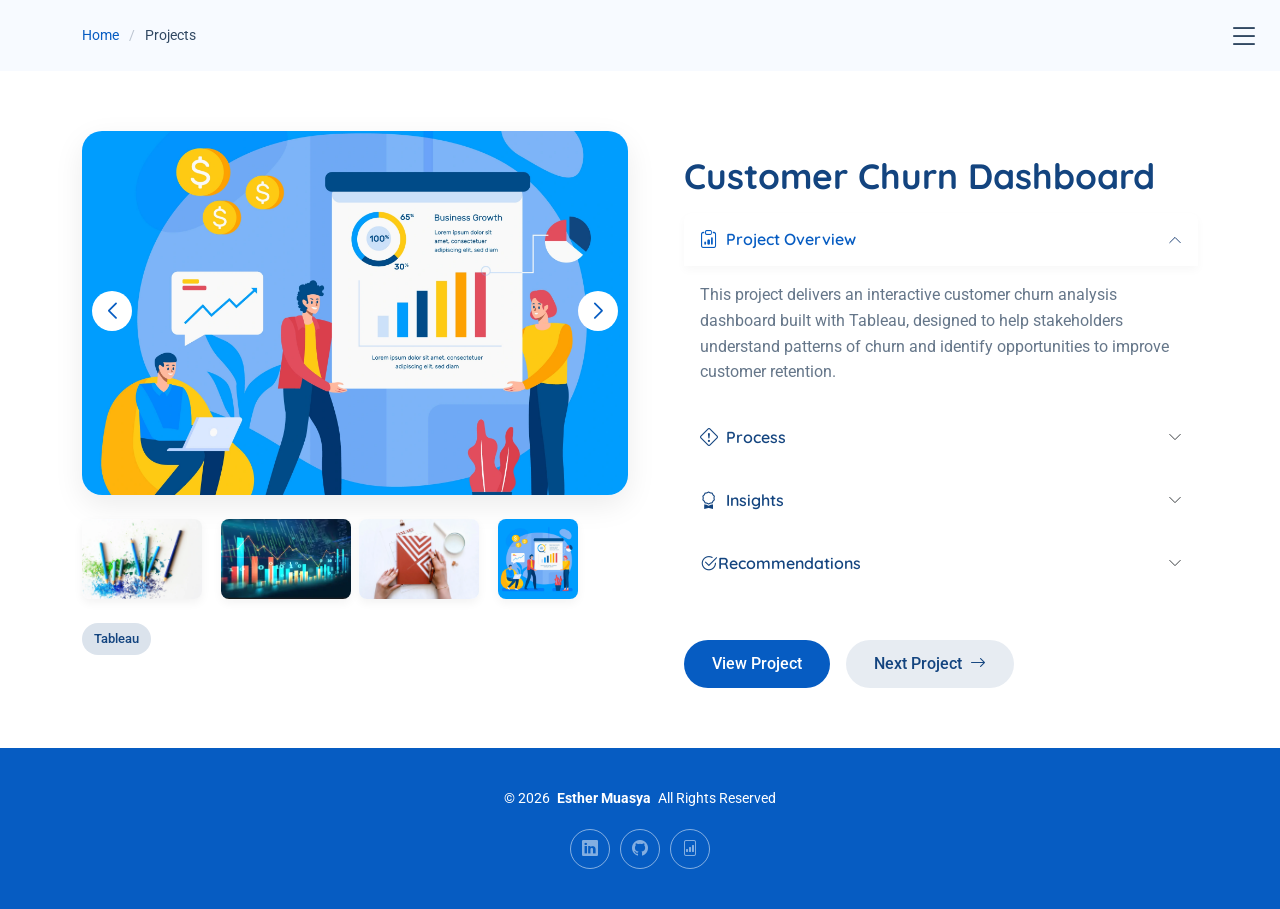
<file: churn-dashboard.html>
<!DOCTYPE html>
<html lang="en">

<head>
  <meta charset="utf-8">
  <meta content="width=device-width, initial-scale=1.0" name="viewport">
  <title>Esther Muasya </title>
  <meta name="description" content="">
  <meta name="keywords" content="">

  <!-- Favicons -->
  <link href="assets/img/fav1.png" rel="icon">
  <link href="assets/img/apple-touch-icon.png" rel="apple-touch-icon">

  <!-- Fonts -->
  <link href="https://fonts.googleapis.com" rel="preconnect">
  <link href="https://fonts.gstatic.com" rel="preconnect" crossorigin>
  <link href="https://fonts.googleapis.com/css2?family=Roboto:ital,wght@0,100;0,300;0,400;0,500;0,700;0,900;1,100;1,300;1,400;1,500;1,700;1,900&family=Open+Sans:ital,wght@0,300;0,400;0,500;0,600;0,700;0,800;1,300;1,400;1,500;1,600;1,700;1,800&family=Quicksand:wght@300;400;500;600;700&display=swap" rel="stylesheet">

  <!-- Vendor CSS Files -->
  <link href="assets/vendor/bootstrap/css/bootstrap.min.css" rel="stylesheet">
  <link href="assets/vendor/bootstrap-icons/bootstrap-icons.css" rel="stylesheet">
  <link href="assets/vendor/aos/aos.css" rel="stylesheet">
  <link href="assets/vendor/glightbox/css/glightbox.min.css" rel="stylesheet">
  <link href="assets/vendor/swiper/swiper-bundle.min.css" rel="stylesheet">

  <!-- Main CSS File -->
  <link href="assets/css/main.css" rel="stylesheet">

  <!-- =======================================================
  * Template Name: Style
  * Template URL: https://bootstrapmade.com/style-bootstrap-portfolio-template/
  * Updated: Jul 02 2025 with Bootstrap v5.3.7
  * Author: BootstrapMade.com
  * License: https://bootstrapmade.com/license/
  ======================================================== -->
</head>

<body class="portfolio-details-page">

  <header id="header" class="header d-flex align-items-center fixed-top">
    <div class="container-fluid position-relative d-flex align-items-center justify-content-between">

      <a href="index.html" class="logo d-flex align-items-center">
        <!-- Uncomment the line below if you also wish to use an image logo -->
        <!-- <img src="assets/img/logo.webp" alt=""> -->
        <!-- Uncomment the line below if you also wish to use an text logo -->
        <!-- <h1 class="sitename">Style</h1>  -->
      </a>

      <nav id="navmenu" class="navmenu">

        <div class="profile-img">
          <img src="assets/img/profile/prof.webp" alt="" class="img-fluid rounded-circle">
        </div>

        <a href="index.html" class="logo d-flex align-items-center justify-content-center">
          <!-- Uncomment the line below if you also wish to use an image logo -->
          <!-- <img src="assets/img/logo.webp" alt=""> -->
          <h1 class="sitename">Esther Muasya</h1>
        </a>

       <div class="social-links text-center">
        <a href="https://www.linkedin.com/in/esther-muasya-0b93b4244" target="blank", rel="noopener noreferrer"><i class="bi bi-linkedin"></i></a>
        <a href="https://github.com/EstherMuasya" target="_blank"><i class="bi bi-github"></i></a>
        <a href="https://public.tableau.com/app/profile/esther.muasya/vizzes" target="blank"><i class="bi bi-file-bar-graph"></i></a>
        </div>

        <ul>
          <li><a href="index.html#hero">Home</a></li>
          <li><a href="index.html#about">About</a></li>
          <li><a href="index.html#skills">Skills & Certifications</a></li>
          <!--<li><a href="index.html#services">Services</a></li>-->
          <li><a href="index.html#portfolio">Projects</a></li>
          
         <!--<li class="dropdown"><a href="#"><span>Dropdown</span> <i class="bi bi-chevron-down toggle-dropdown"></i></a>
            <ul>
              <li><a href="#">Dropdown 1</a></li>
              <li class="dropdown"><a href="#"><span>Deep Dropdown</span> <i class="bi bi-chevron-down toggle-dropdown"></i></a>
                <ul>
                  <li><a href="#">Deep Dropdown 1</a></li>
                  <li><a href="#">Deep Dropdown 2</a></li>
                  <li><a href="#">Deep Dropdown 3</a></li>
                  <li><a href="#">Deep Dropdown 4</a></li>
                  <li><a href="#">Deep Dropdown 5</a></li>
                </ul>
              </li>
              <li><a href="#">Dropdown 2</a></li>
              <li><a href="#">Dropdown 3</a></li>
              <li><a href="#">Dropdown 4</a></li>
            </ul>
          </li> -->
          <li><a href="#contact">Contact</a></li>
        </ul>
        <i class="mobile-nav-toggle d-xl-none bi bi-list"></i>
      </nav>

    </div>
  </header>

  <main class="main">

    <!-- Page Title -->
    <div class="page-title light-background">
      <div class="container d-lg-flex justify-content-between align-items-center">
        <!--<h1 class="mb-2 mb-lg-0">Project Details</h1>-->
        <nav class="breadcrumbs">
          <ol>
            <li><a href="index.html">Home</a></li>
            <li class="current">Projects</li>
          </ol>
        </nav>
      </div>
    </div><!-- End Page Title -->

    <!-- Portfolio Details Section -->
    <section id="portfolio-details" class="portfolio-details section">

      <div class="container" data-aos="fade-up" data-aos-delay="100">

        <div class="row gy-4">
          <div class="col-lg-6" data-aos="fade-right">
            <div class="portfolio-details-media">
              <div class="main-image">
                <div class="portfolio-details-slider swiper init-swiper" data-aos="zoom-in">
                  <script type="application/json" class="swiper-config">
                    {
                      "loop": true,
                      "speed": 1000,
                      "autoplay": {
                        "delay": 6000
                      },
                      "effect": "creative",
                      "creativeEffect": {
                        "prev": {
                          "shadow": true,
                          "translate": [0, 0, -400]
                        },
                        "next": {
                          "translate": ["100%", 0, 0]
                        }
                      },
                      "slidesPerView": 1,
                      "navigation": {
                        "nextEl": ".swiper-button-next",
                        "prevEl": ".swiper-button-prev"
                      }
                    }
                  </script>
                  <div class="swiper-wrapper">
                    <div class="swiper-slide">
                      <img src="assets/img/portfolio/dashboard.webp" alt="Portfolio Image" class="img-fluid">
                    </div>
                    <div class="swiper-slide">
                      <img src="assets/img/portfolio/churn.webp" alt="Portfolio Image" class="img-fluid">
                    </div>
                    <div class="swiper-slide">
                      <img src="assets/img/portfolio/portfolio-8.webp" alt="Portfolio Image" class="img-fluid">
                    </div>
                  </div>
                  <div class="swiper-button-prev"></div>
                  <div class="swiper-button-next"></div>
                </div>
              </div>

              <div class="thumbnail-grid" data-aos="fade-up" data-aos-delay="200">
                <div class="row g-2 mt-3">
                  <div class="col-3">
                    <img src="assets/img/portfolio/portfolio-8.webp" alt="Gallery Image" class="img-fluid glightbox">
                  </div>
                  <div class="col-3">
                    <img src="assets/img/portfolio/churn.webp" alt="Gallery Image" class="img-fluid glightbox">
                  </div>
                  <div class="col-3">
                    <img src="assets/img/portfolio/portfolio-12.webp" alt="Gallery Image" class="img-fluid glightbox">
                  </div>
                  <div class="col-3">
                    <img src="assets/img/portfolio/dashboard.webp" alt="Gallery Image" class="img-fluid glightbox">
                  </div>
                </div>
              </div>

              <div class="tech-stack-badges" data-aos="fade-up" data-aos-delay="300">
                <span>Tableau</span>
                
              </div>
            </div>
          </div>

          <div class="col-lg-6" data-aos="fade-left">
            <div class="portfolio-details-content">
              <div class="project-meta">
                <!--<div class="badge-wrapper">
                  <span class="project-badge">Data</span>
                </div>-->
                <div class="date-client">
                  <!--<div class="meta-item">
                    <i class="bi bi-calendar-check"></i>
                    <span>September 2024</span>
                  </div>-->
                  <!--<div class="meta-item">
                    <i class="bi bi-buildings"></i>
                    <span>DigitalCraft Solutions</span>
                  </div> -->

                  <!--<div class="meta-item">
                    <i class="bi bi-link-45deg"></i>
                    <a href="https://github.com/EstherMuasya/Product-Sales-Analysis" target="blank">View project</a>
                  </div>-->
                </div>
              </div>

              <h2 class="project-title">Customer Churn Dashboard</h2>

              <!--<div class="project-website">
                <i class="bi bi-link-45deg"></i>
                <a href="https://github.com/EstherMuasya/Product-Sales-Analysis" target="blank">View project</a>
              </div> -->

              <div class="project-overview">
                <!--<p>Unlocking patterns to optimize revenue.</p> -->

                <div class="accordion project-accordion" id="portfolio-details-projectAccordion">
                  <div class="accordion-item" data-aos="fade-up">
                    <h2 class="accordion-header">
                      <button class="accordion-button" type="button" data-bs-toggle="collapse" data-bs-target="#portfolio-details-collapse-1" aria-expanded="true" aria-controls="collapseOne">
                        <i class="bi bi-clipboard-data me-2"></i> Project Overview
                      </button>
                    </h2>
                    <div id="portfolio-details-collapse-1" class="accordion-collapse collapse show" data-bs-parent="#portfolio-details-projectAccordion">
                      <div class="accordion-body">
                        <p>This project delivers an interactive customer churn analysis dashboard built with Tableau, designed to help stakeholders understand 
                            patterns of churn and identify opportunities to improve customer retention.
                        </p>
                      </div>
                    </div>
                  </div>

                  <div class="accordion-item" data-aos="fade-up" data-aos-delay="100">
                    <h2 class="accordion-header">
                      <button class="accordion-button collapsed" type="button" data-bs-toggle="collapse" data-bs-target="#portfolio-details-collapse-2" aria-expanded="false" aria-controls="collapseTwo">
                        <i class="bi bi-exclamation-diamond me-2"></i> Process
                      </button>
                    </h2>
                    <div id="portfolio-details-collapse-2" class="accordion-collapse collapse" data-bs-parent="#portfolio-details-projectAccordion">
                      <div class="accordion-body">
                        <ul style=" margin-bottom: 0;color: color-mix(in srgb, var(--default-color), transparent 25%);line-height: 1.6;">
                          <li>Loaded, cleaned and prepared data directly in Tableau.</li>
                          <li>Created calculated fields and segments (churn rate, age bins, contract types, regions).</li>
                          <li>Conducted exploratory analysis to identify churn drivers and high-risk segments.</li>
                          <li>Built an interactive dashboard and published it to Tableau Public.</li>

                          </ul>
                      </div>
                    </div>
                  </div>

                  <div class="accordion-item" data-aos="fade-up" data-aos-delay="200">
                    <h2 class="accordion-header">
                      <button class="accordion-button collapsed" type="button" data-bs-toggle="collapse" data-bs-target="#portfolio-details-collapse-3" aria-expanded="false" aria-controls="collapseThree">
                        <i class="bi bi-award me-2"></i> Insights
                      </button>
                    </h2>
                    <div id="portfolio-details-collapse-3" class="accordion-collapse collapse" data-bs-parent="#portfolio-details-projectAccordion">
                      <div class="accordion-body">
                        <ul style=" margin-bottom: 0; color: color-mix(in srgb, var(--default-color), transparent 25%);line-height: 1.6;">
                          <li>The overall churn rate stands at 26.86%</li>
                          <li>The leading churn driver was better offers from competitors (16.87%), closely followed by competitors offering better devices (16.54%). Additionally, poor support staff attitude (11.30%) significantly contributed to customer attrition. 
                            This indicates both competitive pressure and service quality issues.</li>
                          <li>California (CA) recorded the highest churn rate at 63.24%, suggesting a potential regional performance or competitive challenge that requires deeper investigation.</li>  
                          <li>Customers on month-to-month contracts exhibited the highest churn rate (46.29%), highlighting the risk associated with non-committed contract types.</li>
                          <li>Most customers are aged 25–55, where churn remains stable (20–30%). However, churn increases sharply after 65, peaking among 75–85-year-olds, despite their smaller population — indicating higher attrition risk among senior customers.</li>
                          
                          </ul>
                      </div>
                    </div>
                  </div>

                  <div class="accordion-item" data-aos="fade-up" data-aos-delay="100">
                    <h2 class="accordion-header">
                      <button class="accordion-button collapsed" type="button" data-bs-toggle="collapse" data-bs-target="#portfolio-details-collapse-2" aria-expanded="false" aria-controls="collapseTwo">
                        <i class="bi bi-check2-circle"></i> Recommendations
                      </button>
                    </h2>
                    <div id="portfolio-details-collapse-2" class="accordion-collapse collapse" data-bs-parent="#portfolio-details-projectAccordion">
                      <div class="accordion-body">
                        <ul style=" margin-bottom: 0;color: color-mix(in srgb, var(--default-color), transparent 25%);line-height: 1.6;">
                        <li>Strengthen Competitive Positioning by reviewing pricing and promotional strategies.</li>
                        <li>Improve Customer Service Quality by conducting customer service training and implementing customer satisfaction monitoring.</li>
                        <li>Encourage Long-Term Contracts by offering incentives for switching to annual or multi-year contracts.<br> Provide small discounts for longer commitments</li>
                        <li>Develop Senior-Focused Retention Strategies by simplifying plans and communication for older customers.<br>Introduce loyalty rewards for long-term elderly customers.</li>
                        <li>Investigate California’s High Churn rate by assessing service quality, pricing and network performance in the state.<br>Run targeted retention campaigns in the state.</li>
                          </ul>
                      </div>
                    </div>
                  </div>
                </div>
              </div>
              

              <!--<div class="project-features" data-aos="fade-up" data-aos-delay="300">
                <h3><i class="bi bi-stars"></i> Key Featur</h3>
                <div class="row g-3">
                  <div class="col-md-6">
                    <ul class="feature-list">
                      <li><i class="bi bi-check2-circle"></i> Real-time Data Visualization</li>
                      <li><i class="bi bi-check2-circle"></i> Visual Storytelling</li>
                    </ul>
                  </div>
                  <div class="col-md-6">
                    <ul class="feature-list">
                      <li><i class="bi bi-check2-circle"></i> Exploratory Data Analysis</li>
                      <li><i class="bi bi-check2-circle"></i> Data Cleaning & Preparation</li>
                     
                    </ul>
                  </div>
                </div>
              </div>-->

              <div class="cta-buttons" data-aos="fade-up" data-aos-delay="400">
                <a href="https://public.tableau.com/views/Customer_Churn_Analysis_17577609620670/ChurnAnalysis?:language=en-US&:sid=&:redirect=auth&:display_count=n&:origin=viz_share_link" class="btn-view-project" target="_blank">View Project</a>
                <a href="products-sales.html" class="btn-next-project">Next Project <i class="bi bi-arrow-right"></i></a>
              </div>
            </div>
          </div>
        </div>

      </div>

    </section><!-- /Portfolio Details Section -->

  </main>

  <footer id="footer" class="footer dark-background">

    <div class="container">
      <div class="copyright text-center ">
        <p>© <span>2026</span> <strong class="px-1 sitename">Esther Muasya</strong> <span>All Rights Reserved</span></p>
      </div>
      <div class="social-links d-flex justify-content-center">
        
        <a href="https://www.linkedin.com/in/esther-muasya-0b93b4244" target="blank", rel="noopener noreferrer"><i class="bi bi-linkedin"></i></a>
        <a href="https://github.com/EstherMuasya" target="_blank"><i class="bi bi-github"></i></a>
        <a href="https://public.tableau.com/app/profile/esther.muasya/vizzes" target="blank"><i class="bi bi-file-bar-graph"></i></a>
      </div>
      <!--<div class="credits">
        All the links in the footer should remain intact. -->
        <!-- You can delete the links only if you've purchased the pro version. -->
        <!-- Licensing information: https://bootstrapmade.com/license/ -->
        <!-- Purchase the pro version with working PHP/AJAX contact form: [buy-url] 
        Designed by <a href="https://bootstrapmade.com/">BootstrapMade</a>
      </div> -->
    </div>

  </footer>

  <!-- Scroll Top -->
  <a href="#" id="scroll-top" class="scroll-top d-flex align-items-center justify-content-center"><i class="bi bi-arrow-up-short"></i></a>

  <!-- Vendor JS Files -->
  <script src="assets/vendor/bootstrap/js/bootstrap.bundle.min.js"></script>
  <script src="assets/vendor/php-email-form/validate.js"></script>
  <script src="assets/vendor/aos/aos.js"></script>
  <script src="assets/vendor/purecounter/purecounter_vanilla.js"></script>
  <script src="assets/vendor/typed.js/typed.umd.js"></script>
  <script src="assets/vendor/waypoints/noframework.waypoints.js"></script>
  <script src="assets/vendor/glightbox/js/glightbox.min.js"></script>
  <script src="assets/vendor/imagesloaded/imagesloaded.pkgd.min.js"></script>
  <script src="assets/vendor/isotope-layout/isotope.pkgd.min.js"></script>
  <script src="assets/vendor/swiper/swiper-bundle.min.js"></script>

  <!-- Main JS File -->
  <script src="assets/js/main.js"></script>

</body>

</html>
</file>
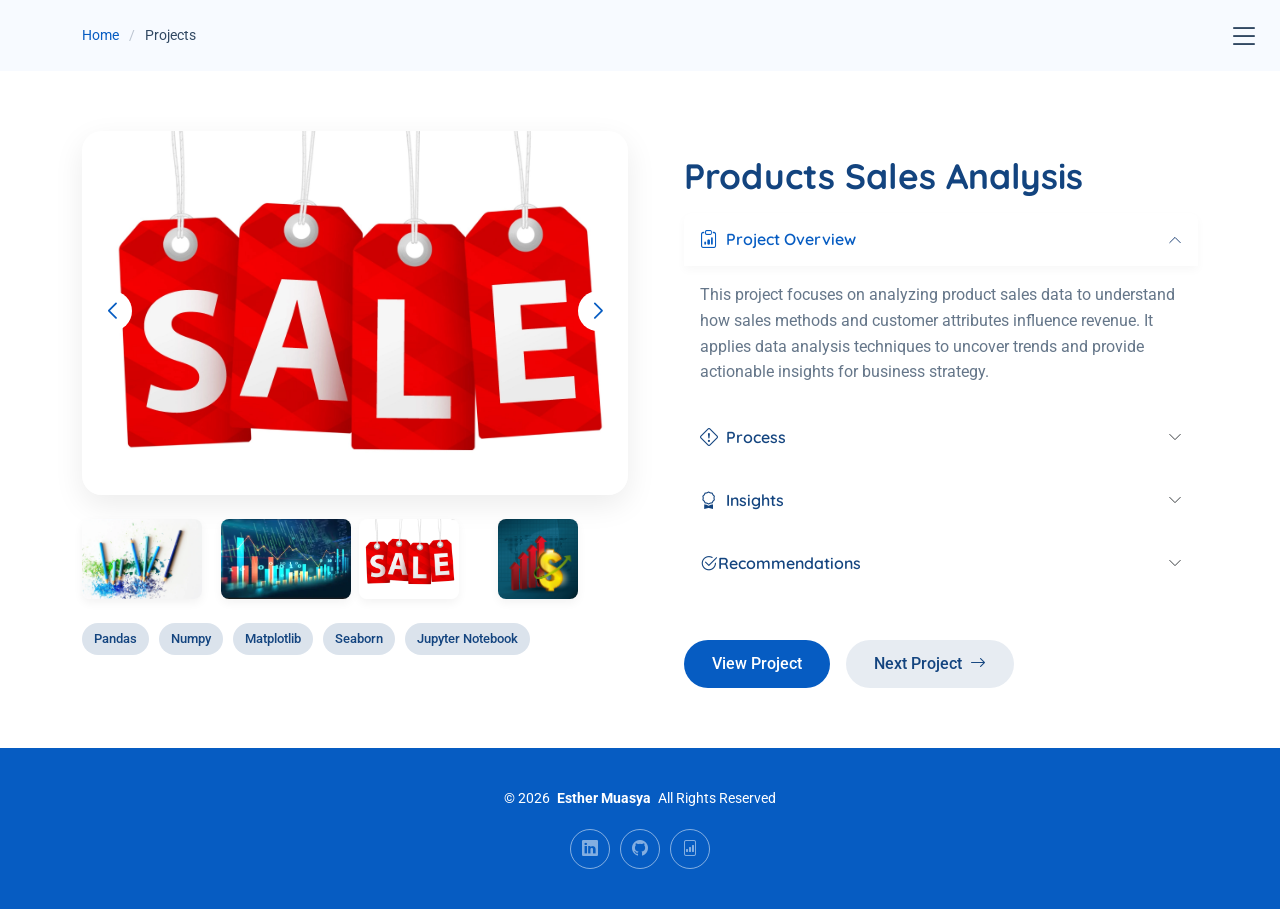
<file: products-sales.html>
<!DOCTYPE html>
<html lang="en">

<head>
  <meta charset="utf-8">
  <meta content="width=device-width, initial-scale=1.0" name="viewport">
  <title>Esther Muasya </title>
  <meta name="description" content="">
  <meta name="keywords" content="">

  <!-- Favicons -->
  <link href="assets/img/fav1.png" rel="icon">
  <link href="assets/img/apple-touch-icon.png" rel="apple-touch-icon">

  <!-- Fonts -->
  <link href="https://fonts.googleapis.com" rel="preconnect">
  <link href="https://fonts.gstatic.com" rel="preconnect" crossorigin>
  <link href="https://fonts.googleapis.com/css2?family=Roboto:ital,wght@0,100;0,300;0,400;0,500;0,700;0,900;1,100;1,300;1,400;1,500;1,700;1,900&family=Open+Sans:ital,wght@0,300;0,400;0,500;0,600;0,700;0,800;1,300;1,400;1,500;1,600;1,700;1,800&family=Quicksand:wght@300;400;500;600;700&display=swap" rel="stylesheet">

  <!-- Vendor CSS Files -->
  <link href="assets/vendor/bootstrap/css/bootstrap.min.css" rel="stylesheet">
  <link href="assets/vendor/bootstrap-icons/bootstrap-icons.css" rel="stylesheet">
  <link href="assets/vendor/aos/aos.css" rel="stylesheet">
  <link href="assets/vendor/glightbox/css/glightbox.min.css" rel="stylesheet">
  <link href="assets/vendor/swiper/swiper-bundle.min.css" rel="stylesheet">

  <!-- Main CSS File -->
  <link href="assets/css/main.css" rel="stylesheet">

  <!-- =======================================================
  * Template Name: Style
  * Template URL: https://bootstrapmade.com/style-bootstrap-portfolio-template/
  * Updated: Jul 02 2025 with Bootstrap v5.3.7
  * Author: BootstrapMade.com
  * License: https://bootstrapmade.com/license/
  ======================================================== -->
</head>

<body class="portfolio-details-page">

  <header id="header" class="header d-flex align-items-center fixed-top">
    <div class="container-fluid position-relative d-flex align-items-center justify-content-between">

      <a href="index.html" class="logo d-flex align-items-center">
        <!-- Uncomment the line below if you also wish to use an image logo -->
        <!-- <img src="assets/img/logo.webp" alt=""> -->
        <!-- Uncomment the line below if you also wish to use an text logo -->
        <!-- <h1 class="sitename">Style</h1>  -->
      </a>

      <nav id="navmenu" class="navmenu">

        <div class="profile-img">
          <img src="assets/img/profile/prof.webp" alt="" class="img-fluid rounded-circle">
        </div>

        <a href="index.html" class="logo d-flex align-items-center justify-content-center">
          <!-- Uncomment the line below if you also wish to use an image logo -->
          <!-- <img src="assets/img/logo.webp" alt=""> -->
          <h1 class="sitename">Esther Muasya</h1>
        </a>

       <div class="social-links text-center">
        <a href="https://www.linkedin.com/in/esther-muasya-0b93b4244" target="blank", rel="noopener noreferrer"><i class="bi bi-linkedin"></i></a>
        <a href="https://github.com/EstherMuasya" target="_blank"><i class="bi bi-github"></i></a>
        <a href="https://public.tableau.com/app/profile/esther.muasya/vizzes" target="blank"><i class="bi bi-file-bar-graph"></i></a>
        </div>

        <ul>
          <li><a href="index.html#hero">Home</a></li>
          <li><a href="index.html#about">About</a></li>
          <li><a href="index.html#skills">Skills & Certifications</a></li>
          <!--<li><a href="index.html#services">Services</a></li>-->
          <li><a href="index.html#portfolio">Projects</a></li>
          
         <!--<li class="dropdown"><a href="#"><span>Dropdown</span> <i class="bi bi-chevron-down toggle-dropdown"></i></a>
            <ul>
              <li><a href="#">Dropdown 1</a></li>
              <li class="dropdown"><a href="#"><span>Deep Dropdown</span> <i class="bi bi-chevron-down toggle-dropdown"></i></a>
                <ul>
                  <li><a href="#">Deep Dropdown 1</a></li>
                  <li><a href="#">Deep Dropdown 2</a></li>
                  <li><a href="#">Deep Dropdown 3</a></li>
                  <li><a href="#">Deep Dropdown 4</a></li>
                  <li><a href="#">Deep Dropdown 5</a></li>
                </ul>
              </li>
              <li><a href="#">Dropdown 2</a></li>
              <li><a href="#">Dropdown 3</a></li>
              <li><a href="#">Dropdown 4</a></li>
            </ul>
          </li> -->
          <li><a href="index.html#contact">Contact</a></li>
        </ul>
        <i class="mobile-nav-toggle d-xl-none bi bi-list"></i>
      </nav>

    </div>
  </header>

  <main class="main">

    <!-- Page Title -->
    <div class="page-title light-background">
      <div class="container d-lg-flex justify-content-between align-items-center">
        <!--<h1 class="mb-2 mb-lg-0">Project Details</h1>-->
        <nav class="breadcrumbs">
          <ol>
            <li><a href="index.html">Home</a></li>
            <li class="current">Projects</li>
          </ol>
        </nav>
      </div>
    </div><!-- End Page Title -->

    <!-- Portfolio Details Section -->
    <section id="portfolio-details" class="portfolio-details section">

      <div class="container" data-aos="fade-up" data-aos-delay="100">

        <div class="row gy-4">
          <div class="col-lg-6" data-aos="fade-right">
            <div class="portfolio-details-media">
              <div class="main-image">
                <div class="portfolio-details-slider swiper init-swiper" data-aos="zoom-in">
                  <script type="application/json" class="swiper-config">
                    {
                      "loop": true,
                      "speed": 1000,
                      "autoplay": {
                        "delay": 6000
                      },
                      "effect": "creative",
                      "creativeEffect": {
                        "prev": {
                          "shadow": true,
                          "translate": [0, 0, -400]
                        },
                        "next": {
                          "translate": ["100%", 0, 0]
                        }
                      },
                      "slidesPerView": 1,
                      "navigation": {
                        "nextEl": ".swiper-button-next",
                        "prevEl": ".swiper-button-prev"
                      }
                    }
                  </script>
                  <div class="swiper-wrapper">
                    <div class="swiper-slide">
                      <img src="assets/img/portfolio/Product Sales.webp" alt="Portfolio Image" class="img-fluid">
                    </div>
                    <div class="swiper-slide">
                      <img src="assets/img/portfolio/dashboard.webp" alt="Portfolio Image" class="img-fluid">
                    </div>
                    <div class="swiper-slide">
                      <img src="assets/img/portfolio/sales.webp" alt="Portfolio Image" class="img-fluid">
                    </div>
                  </div>
                  <div class="swiper-button-prev"></div>
                  <div class="swiper-button-next"></div>
                </div>
              </div>

              <div class="thumbnail-grid" data-aos="fade-up" data-aos-delay="200">
                <div class="row g-2 mt-3">
                  <div class="col-3">
                    <img src="assets/img/portfolio/portfolio-8.webp" alt="Gallery Image" class="img-fluid glightbox">
                  </div>
                  <div class="col-3">
                    <img src="assets/img/portfolio/churn.webp" alt="Gallery Image" class="img-fluid glightbox">
                  </div>
                  <div class="col-3">
                    <img src="assets/img/portfolio/Product Sales.webp" alt="Gallery Image" class="img-fluid glightbox">
                  </div>
                  <div class="col-3">
                    <img src="assets/img/portfolio/sales.webp" alt="Gallery Image" class="img-fluid glightbox">
                  </div>
                </div>
              </div>

              <div class="tech-stack-badges" data-aos="fade-up" data-aos-delay="300">
                <span>Pandas</span>
                <span>Numpy</span>
                <span>Matplotlib</span>
                <span>Seaborn</span>
                <span>Jupyter Notebook</span>
              </div>
            </div>
          </div>

          <div class="col-lg-6" data-aos="fade-left">
            <div class="portfolio-details-content">
              <div class="project-meta">
                <!--<div class="badge-wrapper">
                  <span class="project-badge">Data</span>
                </div>-->
                <div class="date-client">
                  <!--<div class="meta-item">
                    <i class="bi bi-calendar-check"></i>
                    <span>September 2024</span>
                  </div>-->
                  <!--<div class="meta-item">
                    <i class="bi bi-buildings"></i>
                    <span>DigitalCraft Solutions</span>
                  </div> -->

                  <!--<div class="meta-item">
                    <i class="bi bi-link-45deg"></i>
                    <a href="https://github.com/EstherMuasya/Product-Sales-Analysis" target="blank">View project</a>
                  </div>-->
                </div>
              </div>

              <h2 class="project-title">Products Sales Analysis</h2>

              <!--<div class="project-website">
                <i class="bi bi-link-45deg"></i>
                <a href="https://github.com/EstherMuasya/Product-Sales-Analysis" target="blank">View project</a>
              </div> -->

              <div class="project-overview">
                <!--<p>Unlocking patterns to optimize revenue.</p> -->

                <div class="accordion project-accordion" id="portfolio-details-projectAccordion">
                  <div class="accordion-item" data-aos="fade-up">
                    <h2 class="accordion-header">
                      <button class="accordion-button" type="button" data-bs-toggle="collapse" data-bs-target="#portfolio-details-collapse-1" aria-expanded="true" aria-controls="collapseOne">
                        <i class="bi bi-clipboard-data me-2"></i> Project Overview
                      </button>
                    </h2>
                    <div id="portfolio-details-collapse-1" class="accordion-collapse collapse show" data-bs-parent="#portfolio-details-projectAccordion">
                      <div class="accordion-body">
                        <p>This project focuses on analyzing product sales data to understand how sales methods and customer attributes influence revenue. It applies data analysis techniques to 
                          uncover trends and provide actionable insights for business strategy.
                        </p>
                      </div>
                    </div>
                  </div>

                  <div class="accordion-item" data-aos="fade-up" data-aos-delay="100">
                    <h2 class="accordion-header">
                      <button class="accordion-button collapsed" type="button" data-bs-toggle="collapse" data-bs-target="#portfolio-details-collapse-2" aria-expanded="false" aria-controls="collapseTwo">
                        <i class="bi bi-exclamation-diamond me-2"></i> Process
                      </button>
                    </h2>
                    <div id="portfolio-details-collapse-2" class="accordion-collapse collapse" data-bs-parent="#portfolio-details-projectAccordion">
                      <div class="accordion-body">
                        <ul style=" margin-bottom: 0;color: color-mix(in srgb, var(--default-color), transparent 25%);line-height: 1.6;">
                        
                          <li>Collected and cleaned sales data using Python.</li>
                          <li> Performed exploratory analysis to visualize monthly and regional sales performance.</li>
                          <li> Created bar charts, line plots, and time-series graphs to illustrate trends and patterns. </li>
                          
                          
                          </ul>
                      </div>
                    </div>
                  </div>

                  <div class="accordion-item" data-aos="fade-up" data-aos-delay="200">
                    <h2 class="accordion-header">
                      <button class="accordion-button collapsed" type="button" data-bs-toggle="collapse" data-bs-target="#portfolio-details-collapse-3" aria-expanded="false" aria-controls="collapseThree">
                        <i class="bi bi-award me-2"></i> Insights
                      </button>
                    </h2>
                    <div id="portfolio-details-collapse-3" class="accordion-collapse collapse" data-bs-parent="#portfolio-details-projectAccordion">
                      <div class="accordion-body">
                        <ul style=" margin-bottom: 0; color: color-mix(in srgb, var(--default-color), transparent 25%);line-height: 1.6;">
                    
                          <li>Email + Call sales method  generated the highest and most consistent revenue.</li>
                          <li>Customer tenure does not significantly impact revenue, but site visits do.</li>
                          <li>Revenue trends remain stable over time.</li>
                        
                          </ul>
                      </div>
                    </div>
                  </div>

                  <div class="accordion-item" data-aos="fade-up" data-aos-delay="100">
                    <h2 class="accordion-header">
                      <button class="accordion-button collapsed" type="button" data-bs-toggle="collapse" data-bs-target="#portfolio-details-collapse-2" aria-expanded="false" aria-controls="collapseTwo">
                        <i class="bi bi-check2-circle"></i> Recommendations
                      </button>
                    </h2>
                    <div id="portfolio-details-collapse-2" class="accordion-collapse collapse" data-bs-parent="#portfolio-details-projectAccordion">
                      <div class="accordion-body">
                        <ul style=" margin-bottom: 0;color: color-mix(in srgb, var(--default-color), transparent 25%);line-height: 1.6;">
                        <li> Prioritize the Email + Call strategy to maximize revenue.</li>
                        <li>Focus on High-Performing Regions.</li>
                        <li>Monitor site visits to improve marketing efforts.</li>
                          </ul>
                      </div>
                    </div>
                  </div>
                </div>
              </div>
              

              <!--<div class="project-features" data-aos="fade-up" data-aos-delay="300">
                <h3><i class="bi bi-stars"></i> Key Featur</h3>
                <div class="row g-3">
                  <div class="col-md-6">
                    <ul class="feature-list">
                      <li><i class="bi bi-check2-circle"></i> Real-time Data Visualization</li>
                      <li><i class="bi bi-check2-circle"></i> Visual Storytelling</li>
                    </ul>
                  </div>
                  <div class="col-md-6">
                    <ul class="feature-list">
                      <li><i class="bi bi-check2-circle"></i> Exploratory Data Analysis</li>
                      <li><i class="bi bi-check2-circle"></i> Data Cleaning & Preparation</li>
                     
                    </ul>
                  </div>
                </div>
              </div>-->

              <div class="cta-buttons" data-aos="fade-up" data-aos-delay="400">
                <a href="https://github.com/EstherMuasya/Product-Sales-Analysis" class="btn-view-project" target="_blank">View Project</a>
                <a href="wage-patterns.html" class="btn-next-project">Next Project <i class="bi bi-arrow-right"></i></a>
              </div>
            </div>
          </div>
        </div>

      </div>

    </section><!-- /Portfolio Details Section -->

  </main>

  <footer id="footer" class="footer dark-background">

    <div class="container">
      <div class="copyright text-center ">
       <p>© <span>2026</span> <strong class="px-1 sitename">Esther Muasya</strong> <span>All Rights Reserved</span></p>
      </div>
      <div class="social-links d-flex justify-content-center">
        <a href="https://www.linkedin.com/in/esther-muasya-0b93b4244" target="blank", rel="noopener noreferrer"><i class="bi bi-linkedin"></i></a>
        <a href="https://github.com/EstherMuasya" target="_blank"><i class="bi bi-github"></i></a>
        <a href="https://public.tableau.com/app/profile/esther.muasya/vizzes" target="blank"><i class="bi bi-file-bar-graph"></i></a>
        </div>
      <!--<div class="credits">
        All the links in the footer should remain intact. -->
        <!-- You can delete the links only if you've purchased the pro version. -->
        <!-- Licensing information: https://bootstrapmade.com/license/ -->
        <!-- Purchase the pro version with working PHP/AJAX contact form: [buy-url] 
        Designed by <a href="https://bootstrapmade.com/">BootstrapMade</a>
      </div> -->
    </div>

  </footer>

  <!-- Scroll Top -->
  <a href="#" id="scroll-top" class="scroll-top d-flex align-items-center justify-content-center"><i class="bi bi-arrow-up-short"></i></a>

  <!-- Vendor JS Files -->
  <script src="assets/vendor/bootstrap/js/bootstrap.bundle.min.js"></script>
  <script src="assets/vendor/php-email-form/validate.js"></script>
  <script src="assets/vendor/aos/aos.js"></script>
  <script src="assets/vendor/purecounter/purecounter_vanilla.js"></script>
  <script src="assets/vendor/typed.js/typed.umd.js"></script>
  <script src="assets/vendor/waypoints/noframework.waypoints.js"></script>
  <script src="assets/vendor/glightbox/js/glightbox.min.js"></script>
  <script src="assets/vendor/imagesloaded/imagesloaded.pkgd.min.js"></script>
  <script src="assets/vendor/isotope-layout/isotope.pkgd.min.js"></script>
  <script src="assets/vendor/swiper/swiper-bundle.min.js"></script>

  <!-- Main JS File -->
  <script src="assets/js/main.js"></script>

</body>

</html>
</file>
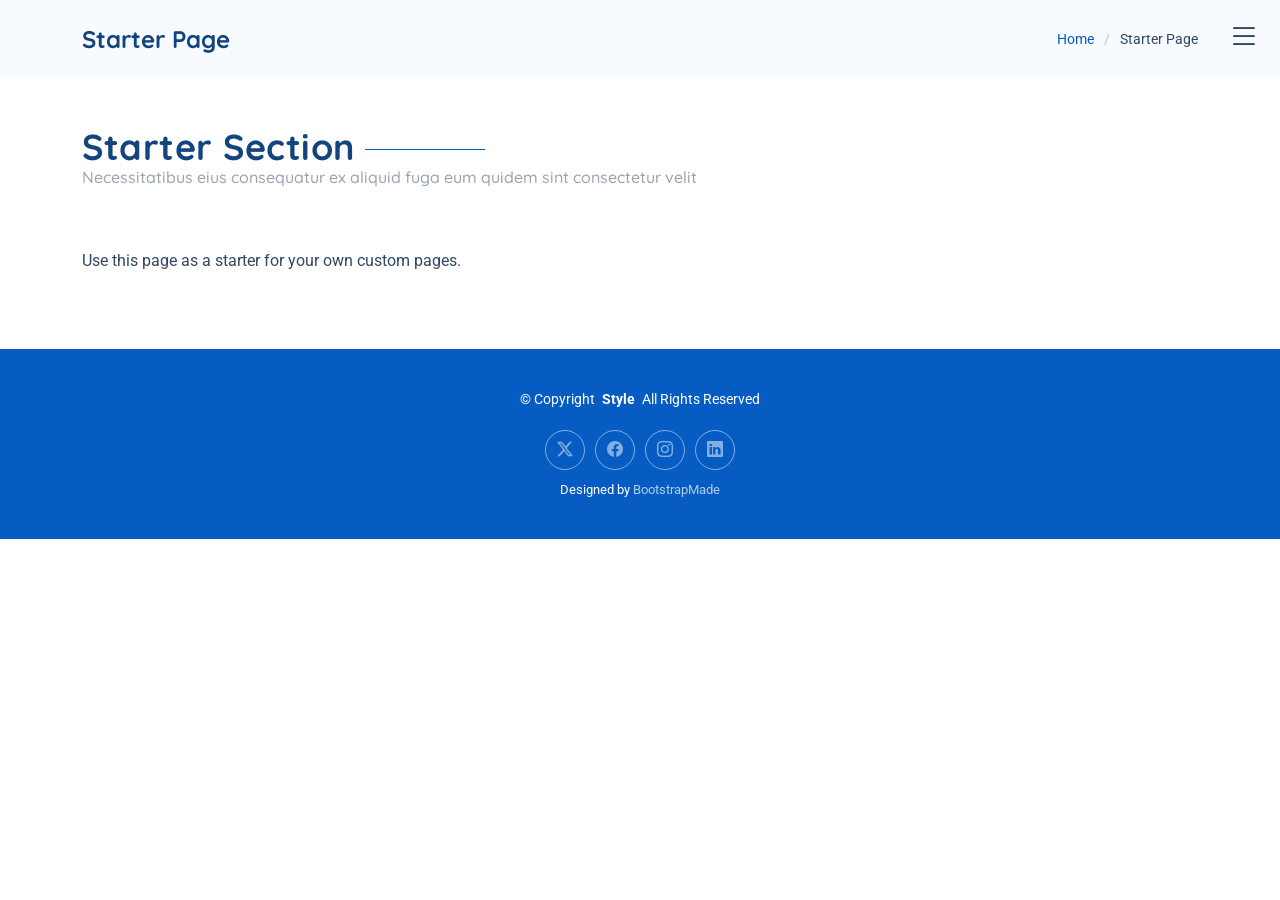
<file: starter-page.html>
<!DOCTYPE html>
<html lang="en">

<head>
  <meta charset="utf-8">
  <meta content="width=device-width, initial-scale=1.0" name="viewport">
  <title>Starter Page - Style Bootstrap Template</title>
  <meta name="description" content="">
  <meta name="keywords" content="">

  <!-- Favicons -->
  <link href="assets/img/favicon.png" rel="icon">
  <link href="assets/img/apple-touch-icon.png" rel="apple-touch-icon">

  <!-- Fonts -->
  <link href="https://fonts.googleapis.com" rel="preconnect">
  <link href="https://fonts.gstatic.com" rel="preconnect" crossorigin>
  <link href="https://fonts.googleapis.com/css2?family=Roboto:ital,wght@0,100;0,300;0,400;0,500;0,700;0,900;1,100;1,300;1,400;1,500;1,700;1,900&family=Open+Sans:ital,wght@0,300;0,400;0,500;0,600;0,700;0,800;1,300;1,400;1,500;1,600;1,700;1,800&family=Quicksand:wght@300;400;500;600;700&display=swap" rel="stylesheet">

  <!-- Vendor CSS Files -->
  <link href="assets/vendor/bootstrap/css/bootstrap.min.css" rel="stylesheet">
  <link href="assets/vendor/bootstrap-icons/bootstrap-icons.css" rel="stylesheet">
  <link href="assets/vendor/aos/aos.css" rel="stylesheet">
  <link href="assets/vendor/glightbox/css/glightbox.min.css" rel="stylesheet">
  <link href="assets/vendor/swiper/swiper-bundle.min.css" rel="stylesheet">

  <!-- Main CSS File -->
  <link href="assets/css/main.css" rel="stylesheet">

  <!-- =======================================================
  * Template Name: Style
  * Template URL: https://bootstrapmade.com/style-bootstrap-portfolio-template/
  * Updated: Jul 02 2025 with Bootstrap v5.3.7
  * Author: BootstrapMade.com
  * License: https://bootstrapmade.com/license/
  ======================================================== -->
</head>

<body class="starter-page-page">

  <header id="header" class="header d-flex align-items-center fixed-top">
    <div class="container-fluid position-relative d-flex align-items-center justify-content-between">

      <a href="index.html" class="logo d-flex align-items-center">
        <!-- Uncomment the line below if you also wish to use an image logo -->
        <!-- <img src="assets/img/logo.webp" alt=""> -->
        <!-- Uncomment the line below if you also wish to use an text logo -->
        <!-- <h1 class="sitename">Style</h1>  -->
      </a>

      <nav id="navmenu" class="navmenu">

        <div class="profile-img">
          <img src="assets/img/profile/profile-square-1.webp" alt="" class="img-fluid rounded-circle">
        </div>

        <a href="index.html" class="logo d-flex align-items-center justify-content-center">
          <!-- Uncomment the line below if you also wish to use an image logo -->
          <!-- <img src="assets/img/logo.webp" alt=""> -->
          <h1 class="sitename">Alex Smith</h1>
        </a>

        <div class="social-links text-center">
          <a href="#" class="twitter"><i class="bi bi-twitter-x"></i></a>
          <a href="#" class="facebook"><i class="bi bi-facebook"></i></a>
          <a href="#" class="instagram"><i class="bi bi-instagram"></i></a>
          <a href="#" class="google-plus"><i class="bi bi-skype"></i></a>
          <a href="#" class="linkedin"><i class="bi bi-linkedin"></i></a>
        </div>

        <ul>
          <li><a href="#hero">Home</a></li>
          <li><a href="#about">About</a></li>
          <li><a href="#resume">Resume</a></li>
          <li><a href="#portfolio">Portfolio</a></li>
          <li><a href="#services">Services</a></li>
          <li class="dropdown"><a href="#"><span>Dropdown</span> <i class="bi bi-chevron-down toggle-dropdown"></i></a>
            <ul>
              <li><a href="#">Dropdown 1</a></li>
              <li class="dropdown"><a href="#"><span>Deep Dropdown</span> <i class="bi bi-chevron-down toggle-dropdown"></i></a>
                <ul>
                  <li><a href="#">Deep Dropdown 1</a></li>
                  <li><a href="#">Deep Dropdown 2</a></li>
                  <li><a href="#">Deep Dropdown 3</a></li>
                  <li><a href="#">Deep Dropdown 4</a></li>
                  <li><a href="#">Deep Dropdown 5</a></li>
                </ul>
              </li>
              <li><a href="#">Dropdown 2</a></li>
              <li><a href="#">Dropdown 3</a></li>
              <li><a href="#">Dropdown 4</a></li>
            </ul>
          </li>
          <li><a href="#contact">Contact</a></li>
        </ul>
        <i class="mobile-nav-toggle d-xl-none bi bi-list"></i>
      </nav>

    </div>
  </header>

  <main class="main">

    <!-- Page Title -->
    <div class="page-title light-background">
      <div class="container d-lg-flex justify-content-between align-items-center">
        <h1 class="mb-2 mb-lg-0">Starter Page</h1>
        <nav class="breadcrumbs">
          <ol>
            <li><a href="index.html">Home</a></li>
            <li class="current">Starter Page</li>
          </ol>
        </nav>
      </div>
    </div><!-- End Page Title -->

    <!-- Starter Section Section -->
    <section id="starter-section" class="starter-section section">

      <!-- Section Title -->
      <div class="container section-title">
        <h2>Starter Section</h2>
        <p>Necessitatibus eius consequatur ex aliquid fuga eum quidem sint consectetur velit</p>
      </div><!-- End Section Title -->

      <div class="container" data-aos="fade-up">
        <p>Use this page as a starter for your own custom pages.</p>
      </div>

    </section><!-- /Starter Section Section -->

  </main>

  <footer id="footer" class="footer dark-background">

    <div class="container">
      <div class="copyright text-center ">
        <p>© <span>Copyright</span> <strong class="px-1 sitename">Style</strong> <span>All Rights Reserved</span></p>
      </div>
      <div class="social-links d-flex justify-content-center">
        <a href=""><i class="bi bi-twitter-x"></i></a>
        <a href=""><i class="bi bi-facebook"></i></a>
        <a href=""><i class="bi bi-instagram"></i></a>
        <a href=""><i class="bi bi-linkedin"></i></a>
      </div>
      <div class="credits">
        <!-- All the links in the footer should remain intact. -->
        <!-- You can delete the links only if you've purchased the pro version. -->
        <!-- Licensing information: https://bootstrapmade.com/license/ -->
        <!-- Purchase the pro version with working PHP/AJAX contact form: [buy-url] -->
        Designed by <a href="https://bootstrapmade.com/">BootstrapMade</a>
      </div>
    </div>

  </footer>

  <!-- Scroll Top -->
  <a href="#" id="scroll-top" class="scroll-top d-flex align-items-center justify-content-center"><i class="bi bi-arrow-up-short"></i></a>

  <!-- Vendor JS Files -->
  <script src="assets/vendor/bootstrap/js/bootstrap.bundle.min.js"></script>
  <script src="assets/vendor/php-email-form/validate.js"></script>
  <script src="assets/vendor/aos/aos.js"></script>
  <script src="assets/vendor/purecounter/purecounter_vanilla.js"></script>
  <script src="assets/vendor/typed.js/typed.umd.js"></script>
  <script src="assets/vendor/waypoints/noframework.waypoints.js"></script>
  <script src="assets/vendor/glightbox/js/glightbox.min.js"></script>
  <script src="assets/vendor/imagesloaded/imagesloaded.pkgd.min.js"></script>
  <script src="assets/vendor/isotope-layout/isotope.pkgd.min.js"></script>
  <script src="assets/vendor/swiper/swiper-bundle.min.js"></script>

  <!-- Main JS File -->
  <script src="assets/js/main.js"></script>

</body>

</html>
</file>
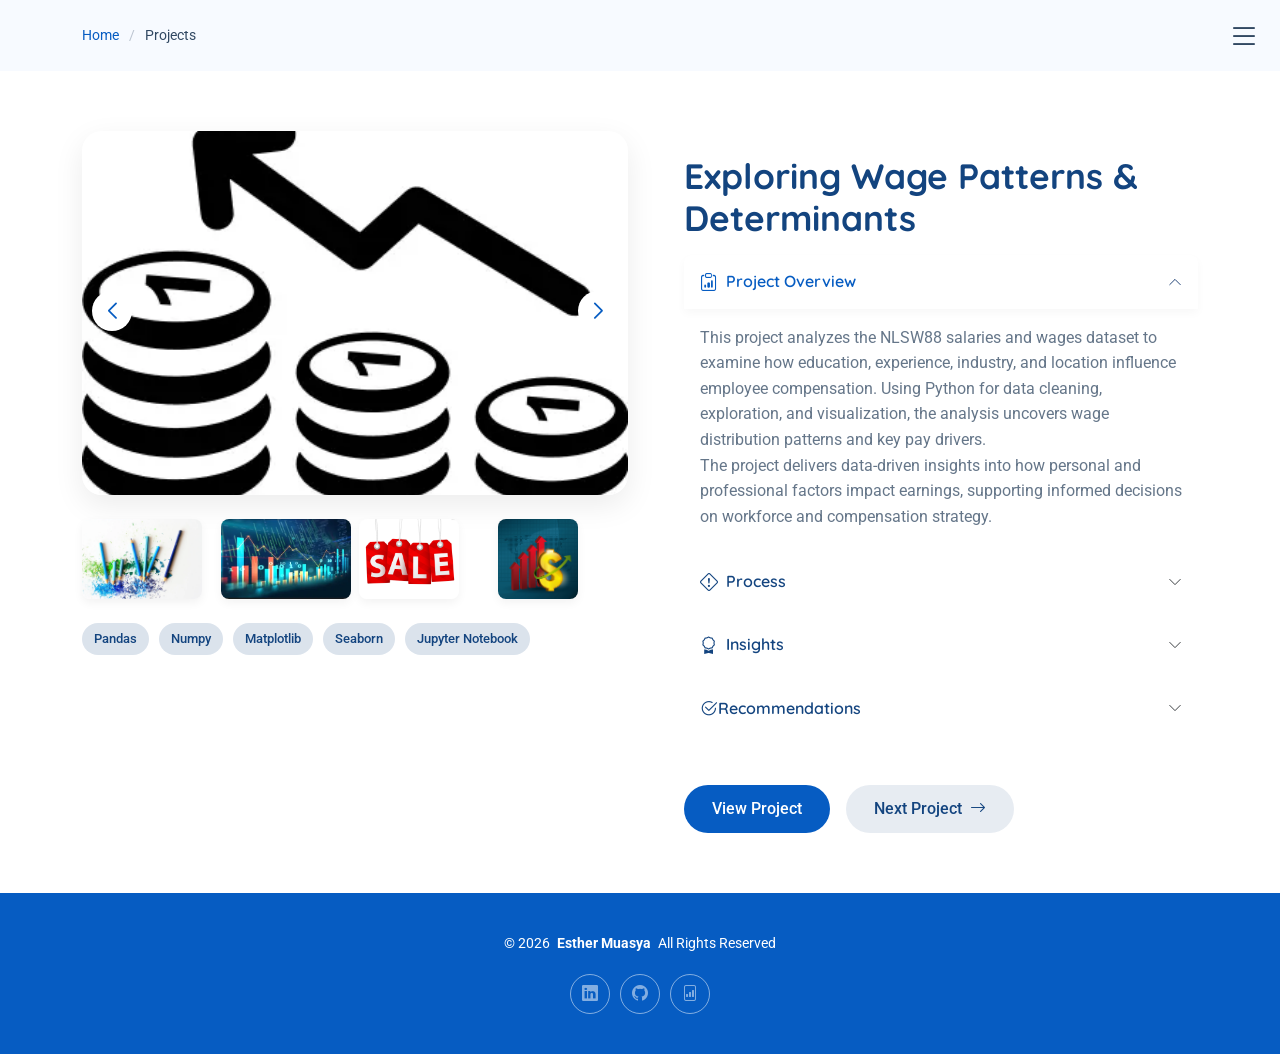
<file: wage-patterns.html>
<!DOCTYPE html>
<html lang="en">

<head>
  <meta charset="utf-8">
  <meta content="width=device-width, initial-scale=1.0" name="viewport">
  <title>Esther Muasya </title>
  <meta name="description" content="">
  <meta name="keywords" content="">

  <!-- Favicons -->
  <link href="assets/img/fav1.png" rel="icon">
  <link href="assets/img/apple-touch-icon.png" rel="apple-touch-icon">

  <!-- Fonts -->
  <link href="https://fonts.googleapis.com" rel="preconnect">
  <link href="https://fonts.gstatic.com" rel="preconnect" crossorigin>
  <link href="https://fonts.googleapis.com/css2?family=Roboto:ital,wght@0,100;0,300;0,400;0,500;0,700;0,900;1,100;1,300;1,400;1,500;1,700;1,900&family=Open+Sans:ital,wght@0,300;0,400;0,500;0,600;0,700;0,800;1,300;1,400;1,500;1,600;1,700;1,800&family=Quicksand:wght@300;400;500;600;700&display=swap" rel="stylesheet">

  <!-- Vendor CSS Files -->
  <link href="assets/vendor/bootstrap/css/bootstrap.min.css" rel="stylesheet">
  <link href="assets/vendor/bootstrap-icons/bootstrap-icons.css" rel="stylesheet">
  <link href="assets/vendor/aos/aos.css" rel="stylesheet">
  <link href="assets/vendor/glightbox/css/glightbox.min.css" rel="stylesheet">
  <link href="assets/vendor/swiper/swiper-bundle.min.css" rel="stylesheet">

  <!-- Main CSS File -->
  <link href="assets/css/main.css" rel="stylesheet">

  <!-- =======================================================
  * Template Name: Style
  * Template URL: https://bootstrapmade.com/style-bootstrap-portfolio-template/
  * Updated: Jul 02 2025 with Bootstrap v5.3.7
  * Author: BootstrapMade.com
  * License: https://bootstrapmade.com/license/
  ======================================================== -->
</head>

<body class="portfolio-details-page">

  <header id="header" class="header d-flex align-items-center fixed-top">
    <div class="container-fluid position-relative d-flex align-items-center justify-content-between">

      <a href="index.html" class="logo d-flex align-items-center">
        <!-- Uncomment the line below if you also wish to use an image logo -->
        <!-- <img src="assets/img/logo.webp" alt=""> -->
        <!-- Uncomment the line below if you also wish to use an text logo -->
        <!-- <h1 class="sitename">Style</h1>  -->
      </a>

      <nav id="navmenu" class="navmenu">

        <div class="profile-img">
          <img src="assets/img/profile/prof.webp" alt="" class="img-fluid rounded-circle">
        </div>

        <a href="index.html" class="logo d-flex align-items-center justify-content-center">
          <!-- Uncomment the line below if you also wish to use an image logo -->
          <!-- <img src="assets/img/logo.webp" alt=""> -->
          <h1 class="sitename">Esther Muasya</h1>
        </a>

       <div class="social-links text-center">
        <a href="https://www.linkedin.com/in/esther-muasya-0b93b4244" target="blank", rel="noopener noreferrer"><i class="bi bi-linkedin"></i></a>
        <a href="https://github.com/EstherMuasya" target="_blank"><i class="bi bi-github"></i></a>
        <a href="https://public.tableau.com/app/profile/esther.muasya/vizzes" target="blank"><i class="bi bi-file-bar-graph"></i></a>

        </div>

        <ul>
          <li><a href="index.html#hero">Home</a></li>
          <li><a href="index.html#about">About</a></li>
          <li><a href="index.html#skills">Skills & Certifications</a></li>
          <!--<li><a href="index.html#services">Services</a></li>-->
          <li><a href="index.html#portfolio">Projects</a></li>
          
         <!--<li class="dropdown"><a href="#"><span>Dropdown</span> <i class="bi bi-chevron-down toggle-dropdown"></i></a>
            <ul>
              <li><a href="#">Dropdown 1</a></li>
              <li class="dropdown"><a href="#"><span>Deep Dropdown</span> <i class="bi bi-chevron-down toggle-dropdown"></i></a>
                <ul>
                  <li><a href="#">Deep Dropdown 1</a></li>
                  <li><a href="#">Deep Dropdown 2</a></li>
                  <li><a href="#">Deep Dropdown 3</a></li>
                  <li><a href="#">Deep Dropdown 4</a></li>
                  <li><a href="#">Deep Dropdown 5</a></li>
                </ul>
              </li>
              <li><a href="#">Dropdown 2</a></li>
              <li><a href="#">Dropdown 3</a></li>
              <li><a href="#">Dropdown 4</a></li>
            </ul>
          </li> -->
          <li><a href="index.html#contact">Contact</a></li>
        </ul>
        <i class="mobile-nav-toggle d-xl-none bi bi-list"></i>
      </nav>

    </div>
  </header>

  <main class="main">

    <!-- Page Title -->
    <div class="page-title light-background">
      <div class="container d-lg-flex justify-content-between align-items-center">
        <!--<h1 class="mb-2 mb-lg-0">Project Details</h1>-->
        <nav class="breadcrumbs">
          <ol>
            <li><a href="index.html">Home</a></li>
            <li class="current">Projects</li>
          </ol>
        </nav>
      </div>
    </div><!-- End Page Title -->

    <!-- Portfolio Details Section -->
    <section id="portfolio-details" class="portfolio-details section">

      <div class="container" data-aos="fade-up" data-aos-delay="100">

        <div class="row gy-4">
          <div class="col-lg-6" data-aos="fade-right">
            <div class="portfolio-details-media">
              <div class="main-image">
                <div class="portfolio-details-slider swiper init-swiper" data-aos="zoom-in">
                  <script type="application/json" class="swiper-config">
                    {
                      "loop": true,
                      "speed": 1000,
                      "autoplay": {
                        "delay": 6000
                      },
                      "effect": "creative",
                      "creativeEffect": {
                        "prev": {
                          "shadow": true,
                          "translate": [0, 0, -400]
                        },
                        "next": {
                          "translate": ["100%", 0, 0]
                        }
                      },
                      "slidesPerView": 1,
                      "navigation": {
                        "nextEl": ".swiper-button-next",
                        "prevEl": ".swiper-button-prev"
                      }
                    }
                  </script>
                  <div class="swiper-wrapper">
                    <div class="swiper-slide">
                      <img src="assets/img/portfolio/Wage patterns.webp" alt="Portfolio Image" class="img-fluid">
                    </div>
                    <div class="swiper-slide">
                      <img src="assets/img/portfolio/dashboard.webp" alt="Portfolio Image" class="img-fluid">
                    </div>
                    <div class="swiper-slide">
                      <img src="assets/img/portfolio/sales.webp" alt="Portfolio Image" class="img-fluid">
                    </div>
                  </div>
                  <div class="swiper-button-prev"></div>
                  <div class="swiper-button-next"></div>
                </div>
              </div>

              <div class="thumbnail-grid" data-aos="fade-up" data-aos-delay="200">
                <div class="row g-2 mt-3">
                  <div class="col-3">
                    <img src="assets/img/portfolio/portfolio-8.webp" alt="Gallery Image" class="img-fluid glightbox">
                  </div>
                  <div class="col-3">
                    <img src="assets/img/portfolio/churn.webp" alt="Gallery Image" class="img-fluid glightbox">
                  </div>
                  <div class="col-3">
                    <img src="assets/img/portfolio/Product Sales.webp" alt="Gallery Image" class="img-fluid glightbox">
                  </div>
                  <div class="col-3">
                    <img src="assets/img/portfolio/sales.webp" alt="Gallery Image" class="img-fluid glightbox">
                  </div>
                </div>
              </div>

              <div class="tech-stack-badges" data-aos="fade-up" data-aos-delay="300">
                <span>Pandas</span>
                <span>Numpy</span>
                <span>Matplotlib</span>
                <span>Seaborn</span>
                <span>Jupyter Notebook</span>
              </div>
            </div>
          </div>

          <div class="col-lg-6" data-aos="fade-left">
            <div class="portfolio-details-content">
              <div class="project-meta">
                <!--<div class="badge-wrapper">
                  <span class="project-badge">Data</span>
                </div>-->
                <div class="date-client">
                  <!--<div class="meta-item">
                    <i class="bi bi-calendar-check"></i>
                    <span>September 2024</span>
                  </div>-->
                  <!--<div class="meta-item">
                    <i class="bi bi-buildings"></i>
                    <span>DigitalCraft Solutions</span>
                  </div> -->

                  <!--<div class="meta-item">
                    <i class="bi bi-link-45deg"></i>
                    <a href="https://github.com/EstherMuasya/Product-Sales-Analysis" target="blank">View project</a>
                  </div>-->
                </div>
              </div>

              <h2 class="project-title">Exploring Wage Patterns & Determinants</h2>

              <!--<div class="project-website">
                <i class="bi bi-link-45deg"></i>
                <a href="https://github.com/EstherMuasya/Product-Sales-Analysis" target="blank">View project</a>
              </div> -->

              <div class="project-overview">
                <!--<p>Unlocking patterns to optimize revenue.</p> -->

                <div class="accordion project-accordion" id="portfolio-details-projectAccordion">
                  <div class="accordion-item" data-aos="fade-up">
                    <h2 class="accordion-header">
                      <button class="accordion-button" type="button" data-bs-toggle="collapse" data-bs-target="#portfolio-details-collapse-1" aria-expanded="true" aria-controls="collapseOne">
                        <i class="bi bi-clipboard-data me-2"></i> Project Overview
                      </button>
                    </h2>
                    <div id="portfolio-details-collapse-1" class="accordion-collapse collapse show" data-bs-parent="#portfolio-details-projectAccordion">
                      <div class="accordion-body">
                        <p>This project analyzes the NLSW88 salaries and wages dataset to examine how education, experience, industry, and location influence 
                          employee compensation. Using Python for data cleaning, exploration, and visualization, the analysis uncovers wage distribution patterns and key pay drivers.<br>
                          The project delivers data-driven insights into how personal and professional factors impact earnings, supporting informed decisions on workforce and compensation strategy.
                        </p>
                      </div>
                    </div>
                  </div>

                  <div class="accordion-item" data-aos="fade-up" data-aos-delay="100">
                    <h2 class="accordion-header">
                      <button class="accordion-button collapsed" type="button" data-bs-toggle="collapse" data-bs-target="#portfolio-details-collapse-2" aria-expanded="false" aria-controls="collapseTwo">
                        <i class="bi bi-exclamation-diamond me-2"></i> Process
                      </button>
                    </h2>
                    <div id="portfolio-details-collapse-2" class="accordion-collapse collapse" data-bs-parent="#portfolio-details-projectAccordion">
                      <div class="accordion-body">
                        <ul style=" margin-bottom: 0;color: color-mix(in srgb, var(--default-color), transparent 25%);line-height: 1.6;">
                        
                          <li>Data Preparation: Imported the NLSW88 dataset, cleaned missing values, and prepared variables for analysis.</li>
                          <li>Exploratory Analysis: Examined wage distribution and analyzed relationships between wages, education, experience, tenure, industry, and location.</li>
                          <li>Visualization & Insights: Created visualizations to identify trends and generated actionable insights on key compensation drivers.</li>
                          
                          
                          </ul>
                      </div>
                    </div>
                  </div>

                  <div class="accordion-item" data-aos="fade-up" data-aos-delay="200">
                    <h2 class="accordion-header">
                      <button class="accordion-button collapsed" type="button" data-bs-toggle="collapse" data-bs-target="#portfolio-details-collapse-3" aria-expanded="false" aria-controls="collapseThree">
                        <i class="bi bi-award me-2"></i> Insights
                      </button>
                    </h2>
                    <div id="portfolio-details-collapse-3" class="accordion-collapse collapse" data-bs-parent="#portfolio-details-projectAccordion">
                      <div class="accordion-body">
                        <ul style=" margin-bottom: 0; color: color-mix(in srgb, var(--default-color), transparent 25%);line-height: 1.6;">
                    
                          <li>Education and experience are the strongest wage drivers.</li>
                          <li>Tenure improves earnings stability.</li>
                          <li>Wage distribution is uneven.</li>
                        
                          </ul>
                      </div>
                    </div>
                  </div>

                  <div class="accordion-item" data-aos="fade-up" data-aos-delay="100">
                    <h2 class="accordion-header">
                      <button class="accordion-button collapsed" type="button" data-bs-toggle="collapse" data-bs-target="#portfolio-details-collapse-2" aria-expanded="false" aria-controls="collapseTwo">
                        <i class="bi bi-check2-circle"></i> Recommendations
                      </button>
                    </h2>
                    <div id="portfolio-details-collapse-2" class="accordion-collapse collapse" data-bs-parent="#portfolio-details-projectAccordion">
                      <div class="accordion-body">
                        <ul style=" margin-bottom: 0;color: color-mix(in srgb, var(--default-color), transparent 25%);line-height: 1.6;">
                        <li>Invest in education and training programs.</li>
                        <li>Encourage employee retention.</li>
                        <li>Monitor wage inequality by Identifying extreme wage gaps and designing fairer and more transparent compensation frameworks.</li>

                          </ul>
                      </div>
                    </div>
                  </div>
                </div>
              </div>
              

              <!--<div class="project-features" data-aos="fade-up" data-aos-delay="300">
                <h3><i class="bi bi-stars"></i> Key Featur</h3>
                <div class="row g-3">
                  <div class="col-md-6">
                    <ul class="feature-list">
                      <li><i class="bi bi-check2-circle"></i> Real-time Data Visualization</li>
                      <li><i class="bi bi-check2-circle"></i> Visual Storytelling</li>
                    </ul>
                  </div>
                  <div class="col-md-6">
                    <ul class="feature-list">
                      <li><i class="bi bi-check2-circle"></i> Exploratory Data Analysis</li>
                      <li><i class="bi bi-check2-circle"></i> Data Cleaning & Preparation</li>
                     
                    </ul>
                  </div>
                </div>
              </div>-->

              <div class="cta-buttons" data-aos="fade-up" data-aos-delay="400">
                <a href="https://github.com/EstherMuasya/Exploring-Wage-patterns-and-Determinants.git" class="btn-view-project" target="_blank">View Project</a>
                <a href="churn-dashboard.html" class="btn-next-project">Next Project <i class="bi bi-arrow-right"></i></a>
              </div>
            </div>
          </div>
        </div>

      </div>

    </section><!-- /Portfolio Details Section -->

  </main>

  <footer id="footer" class="footer dark-background">

    <div class="container">
      <div class="copyright text-center ">
        <p>© <span>2026</span> <strong class="px-1 sitename">Esther Muasya</strong> <span>All Rights Reserved</span></p>
      </div>
      <div class="social-links d-flex justify-content-center">
        <a href="https://www.linkedin.com/in/esther-muasya-0b93b4244" target="blank", rel="noopener noreferrer"><i class="bi bi-linkedin"></i></a>
        <a href="https://github.com/EstherMuasya" target="_blank"><i class="bi bi-github"></i></a>
        <a href="https://public.tableau.com/app/profile/esther.muasya/vizzes" target="blank"><i class="bi bi-file-bar-graph"></i></a>
      </div>
      <!--<div class="credits">
        All the links in the footer should remain intact. -->
        <!-- You can delete the links only if you've purchased the pro version. -->
        <!-- Licensing information: https://bootstrapmade.com/license/ -->
        <!-- Purchase the pro version with working PHP/AJAX contact form: [buy-url] 
        Designed by <a href="https://bootstrapmade.com/">BootstrapMade</a>
      </div> -->
    </div>

  </footer>

  <!-- Scroll Top -->
  <a href="#" id="scroll-top" class="scroll-top d-flex align-items-center justify-content-center"><i class="bi bi-arrow-up-short"></i></a>

  <!-- Vendor JS Files -->
  <script src="assets/vendor/bootstrap/js/bootstrap.bundle.min.js"></script>
  <script src="assets/vendor/php-email-form/validate.js"></script>
  <script src="assets/vendor/aos/aos.js"></script>
  <script src="assets/vendor/purecounter/purecounter_vanilla.js"></script>
  <script src="assets/vendor/typed.js/typed.umd.js"></script>
  <script src="assets/vendor/waypoints/noframework.waypoints.js"></script>
  <script src="assets/vendor/glightbox/js/glightbox.min.js"></script>
  <script src="assets/vendor/imagesloaded/imagesloaded.pkgd.min.js"></script>
  <script src="assets/vendor/isotope-layout/isotope.pkgd.min.js"></script>
  <script src="assets/vendor/swiper/swiper-bundle.min.js"></script>

  <!-- Main JS File -->
  <script src="assets/js/main.js"></script>

</body>

</html>
</file>
<file: assets/css/main.css>
/**
* Template Name: Style
* Template URL: https://bootstrapmade.com/style-bootstrap-portfolio-template/
* Updated: Jul 02 2025 with Bootstrap v5.3.7
* Author: BootstrapMade.com
* License: https://bootstrapmade.com/license/
*/

@charset "UTF-8";

/*--------------------------------------------------------------
# Font & Color Variables
# Help: https://bootstrapmade.com/color-system/
--------------------------------------------------------------*/
/* Fonts */
:root {
  --default-font: "Roboto",  system-ui, -apple-system, "Segoe UI", Roboto, "Helvetica Neue", Arial, "Noto Sans", "Liberation Sans", sans-serif, "Apple Color Emoji", "Segoe UI Emoji", "Segoe UI Symbol", "Noto Color Emoji";
  --heading-font: "Quicksand",  sans-serif;
  --nav-font: "Open Sans",  sans-serif;
}

/* Global Colors - The following color variables are used throughout the website. Updating them here will change the color scheme of the entire website */
:root { 
  --background-color: #ffffff; /* Background color for the entire website, including individual sections */
  --default-color: #314862; /* Default color used for the majority of the text content across the entire website */
  --heading-color: #13447f; /* Color for headings, subheadings and title throughout the website */
  --accent-color: #065cc2; /* Accent color that represents your brand on the website. It's used for buttons, links, and other elements that need to stand out */
  --surface-color: #ffffff; /* The surface color is used as a background of boxed elements within sections, such as cards, icon boxes, or other elements that require a visual separation from the global background. */
  --contrast-color: #ffffff; /* Contrast color for text, ensuring readability against backgrounds of accent, heading, or default colors. */
}

/* Nav Menu Colors - The following color variables are used specifically for the navigation menu. They are separate from the global colors to allow for more customization options */
:root {
  --nav-color: #314862;  /* The default color of the main navmenu links */
  --nav-hover-color: #065cc2; /* Applied to main navmenu links when they are hovered over or active */
  --nav-mobile-background-color: #11427d; /* Used as the background color for mobile navigation menu */
  --nav-dropdown-background-color: #065cc2; /* Used as the background color for dropdown items that appear when hovering over primary navigation items */
  --nav-dropdown-color: #acc4e0; /* Used for navigation links of the dropdown items in the navigation menu. */
  --nav-dropdown-hover-color: #ffffff; /* Similar to --nav-hover-color, this color is applied to dropdown navigation links when they are hovered over. */
}

/* Color Presets - These classes override global colors when applied to any section or element, providing reuse of the sam color scheme. */

.light-background {
  --background-color: #f7faff;
  --surface-color: #ffffff;
}

.dark-background {
  --background-color: #065cc2;
  --default-color: #ffffff;
  --heading-color: #ffffff;
  --accent-color: #afcdf1;
  --surface-color: #2973cc;
  --contrast-color: #ffffff;
}

/* Smooth scroll */
:root {
  scroll-behavior: smooth;
}

/*--------------------------------------------------------------
# General Styling & Shared Classes
--------------------------------------------------------------*/
body {
  color: var(--default-color);
  background-color: var(--background-color);
  font-family: var(--default-font);
}

a {
  color: var(--accent-color);
  text-decoration: none;
  transition: 0.3s;
}

a:hover {
  color: color-mix(in srgb, var(--accent-color), transparent 25%);
  text-decoration: none;
}

h1,
h2,
h3,
h4,
h5,
h6 {
  color: var(--heading-color);
  font-family: var(--heading-font);
}

/* PHP Email Form Messages
------------------------------*/
.php-email-form .error-message {
  display: none;
  background: #df1529;
  color: #ffffff;
  text-align: left;
  padding: 15px;
  margin-bottom: 24px;
  font-weight: 600;
}

.php-email-form .sent-message {
  display: none;
  color: #ffffff;
  background: #059652;
  text-align: center;
  padding: 15px;
  margin-bottom: 24px;
  font-weight: 600;
}

.php-email-form .loading {
  display: none;
  background: var(--surface-color);
  text-align: center;
  padding: 15px;
  margin-bottom: 24px;
}

.php-email-form .loading:before {
  content: "";
  display: inline-block;
  border-radius: 50%;
  width: 24px;
  height: 24px;
  margin: 0 10px -6px 0;
  border: 3px solid var(--accent-color);
  border-top-color: var(--surface-color);
  animation: php-email-form-loading 1s linear infinite;
}

@keyframes php-email-form-loading {
  0% {
    transform: rotate(0deg);
  }

  100% {
    transform: rotate(360deg);
  }
}

/*--------------------------------------------------------------
# Global Header
--------------------------------------------------------------*/
.header {
  --background-color: rgba(255, 255, 255, 0);
  color: var(--default-color);
  background-color: var(--background-color);
  padding: 15px 0;
  transition: all 0.5s;
  z-index: 997;
}

.header .logo {
  line-height: 1;
}

.header .logo img {
  max-height: 32px;
  margin-right: 8px;
}

.header .logo h1 {
  font-size: 30px;
  margin: 0;
  font-weight: 700;
  color: var(--heading-color);
}

/*--------------------------------------------------------------
# Navigation Menu
--------------------------------------------------------------*/
/* Navmenu */
.mobile-nav-toggle {
  color: var(--nav-color);
  position: fixed;
  top: 20px;
  right: 20px;
  font-size: 32px;
  line-height: 0;
  cursor: pointer;
  display: block !important;
  z-index: 998;
  transition: 0.3s;
}

.mobile-nav-toggle:hover {
  color: var(--nav-hover-color);
}

.navmenu {
  position: fixed;
  top: 0;
  bottom: 0;
  right: -300px;
  z-index: 997;
  transition: 0.3s;
  width: 300px;
  overflow: hidden;
}

.navmenu .profile-img img {
  margin: 15px auto;
  display: block;
  width: 160px;
  border: 8px solid color-mix(in srgb, var(--contrast-color), transparent 85%);
}

.navmenu .logo {
  line-height: 1;
  margin-bottom: 15px;
}

.navmenu .logo img {
  max-height: 32px;
  margin-right: 8px;
}

.navmenu .logo h1 {
  font-size: 24px;
  margin: 0;
  font-weight: 700;
  color: var(--contrast-color);
}

.navmenu .social-links {
  margin: 0 0 20px 0;
}

.navmenu .social-links a {
  font-size: 16px;
  display: inline-flex;
  align-items: center;
  justify-content: center;
  padding: 0;
  background: color-mix(in srgb, var(--contrast-color), transparent 90%);
  color: var(--contrast-color);
  margin: 0 2px;
  border-radius: 50%;
  width: 40px;
  height: 40px;
  transition: 0.3s;
}

.navmenu .social-links a i {
  margin: 0;
}

.navmenu .social-links a:hover {
  color: var(--contrast-color);
  background: var(--accent-color);
}

.navmenu ul {
  display: block;
  list-style: none;
  padding: 10px 0;
  margin: 0;
  overflow-y: auto;
  transition: 0.3s;
  z-index: 998;
}

.navmenu a,
.navmenu a:focus {
  color: var(--nav-dropdown-color);
  padding: 10px 20px;
  font-family: var(--nav-font);
  font-size: 17px;
  font-weight: 500;
  display: flex;
  align-items: center;
  justify-content: space-between;
  white-space: nowrap;
  transition: 0.3s;
}

.navmenu a i,
.navmenu a:focus i {
  font-size: 12px;
  line-height: 0;
  margin-left: 5px;
  width: 30px;
  height: 30px;
  display: flex;
  align-items: center;
  justify-content: center;
  border-radius: 50%;
  transition: 0.3s;
  background-color: color-mix(in srgb, var(--accent-color), transparent 90%);
}

.navmenu a i:hover,
.navmenu a:focus i:hover {
  background-color: var(--accent-color);
  color: var(--contrast-color);
}

.navmenu a:hover,
.navmenu .active,
.navmenu .active:focus {
  color: var(--nav-dropdown-hover-color);
}

.navmenu .active i,
.navmenu .active:focus i {
  background-color: var(--accent-color);
  color: var(--contrast-color);
  transform: rotate(180deg);
}

.navmenu .dropdown ul {
  position: static;
  display: none;
  z-index: 99;
  padding: 10px 0;
  margin: 10px 20px;
  box-shadow: none;
  transition: all 0.5s ease-in-out;
}

.navmenu .dropdown>.dropdown-active {
  display: block;
  background-color: var(--nav-dropdown-background-color);
  border: 1px solid color-mix(in srgb, var(--nav-dropdown-color), transparent 90%);
}

.mobile-nav-active {
  overflow: hidden;
}

.mobile-nav-active .mobile-nav-toggle {
  right: 310px;
  font-size: 36px;
}

.mobile-nav-active .navmenu {
  position: fixed;
  overflow: hidden;
  top: 0;
  bottom: 0;
  right: 0;
  background-color: var(--nav-mobile-background-color);
  transition: 0.3s;
}

/*--------------------------------------------------------------
# Global Footer
--------------------------------------------------------------*/
.footer {
  color: var(--default-color);
  background-color: var(--background-color);
  font-size: 14px;
  padding: 40px 0;
  position: relative;
}

.footer .copyright p {
  margin-bottom: 0;
}

.footer .social-links {
  margin-top: 20px;
}

.footer .social-links a {
  display: flex;
  align-items: center;
  justify-content: center;
  width: 40px;
  height: 40px;
  border-radius: 50%;
  border: 1px solid color-mix(in srgb, var(--default-color), transparent 50%);
  font-size: 16px;
  color: color-mix(in srgb, var(--default-color), transparent 50%);
  margin: 0 5px;
  transition: 0.3s;
}

.footer .social-links a:hover {
  color: var(--accent-color);
  border-color: var(--accent-color);
}

.footer .credits {
  margin-top: 10px;
  font-size: 13px;
  text-align: center;
}

/*--------------------------------------------------------------
# Scroll Top Button
--------------------------------------------------------------*/
.scroll-top {
  position: fixed;
  visibility: hidden;
  opacity: 0;
  right: 15px;
  bottom: -15px;
  z-index: 99999;
  background-color: var(--accent-color);
  width: 44px;
  height: 44px;
  border-radius: 50px;
  transition: all 0.4s;
}

.scroll-top i {
  font-size: 24px;
  color: var(--contrast-color);
  line-height: 0;
}

.scroll-top:hover {
  background-color: color-mix(in srgb, var(--accent-color), transparent 20%);
  color: var(--contrast-color);
}

.scroll-top.active {
  visibility: visible;
  opacity: 1;
  bottom: 15px;
}

/*--------------------------------------------------------------
# Disable aos animation delay on mobile devices
--------------------------------------------------------------*/
@media screen and (max-width: 768px) {
  [data-aos-delay] {
    transition-delay: 0 !important;
  }
}

/*--------------------------------------------------------------
# Global Page Titles & Breadcrumbs
--------------------------------------------------------------*/
.page-title {
  color: var(--default-color);
  background-color: var(--background-color);
  padding: 25px 0;
  position: relative;
}

.page-title h1 {
  font-size: 24px;
  font-weight: 700;
}

.page-title .breadcrumbs ol {
  display: flex;
  flex-wrap: wrap;
  list-style: none;
  padding: 0;
  margin: 0;
  font-size: 14px;
  font-weight: 400;
}

.page-title .breadcrumbs ol li+li {
  padding-left: 10px;
}

.page-title .breadcrumbs ol li+li::before {
  content: "/";
  display: inline-block;
  padding-right: 10px;
  color: color-mix(in srgb, var(--default-color), transparent 70%);
}

/*--------------------------------------------------------------
# Global Sections
--------------------------------------------------------------*/
section,
.section {
  color: var(--default-color);
  background-color: var(--background-color);
  padding: 60px 0;
  overflow: clip;
}

/*--------------------------------------------------------------
# Global Section Titles
--------------------------------------------------------------*/
.section-title {
  padding-bottom: 60px;
  position: relative;
}

.section-title h2 {
  font-size: 36px;
  font-weight: 700;
  padding: 0;
  line-height: 1px;
  margin: 0;
  letter-spacing: 0.5px;
  position: relative;
}

.section-title h2::after {
  content: "";
  width: 120px;
  height: 1px;
  display: inline-block;
  background: var(--accent-color);
  margin: 10px 10px;
}

.section-title p {
  color: color-mix(in srgb, var(--default-color), transparent 50%);
  margin: 5px 0 0 0;
  font-size: 16px;
  font-weight: 500;
  font-family: var(--heading-font);
}

/*--------------------------------------------------------------
# Hero Section
--------------------------------------------------------------*/
.hero {
  padding: 10px 0;
  position: relative;
  overflow: hidden;
  min-height: 100vh;
  display: flex;
  align-items: center;
  /*margin-top: 0px;*/
}

.hero::before {
  content: "";
  position: absolute;
  top: 0;
  left: 0;
  right: 0;
  bottom: 0;
  background: url("../img/bg/abstract-bg-1.webp") no-repeat center center;
  background-size: cover;
  opacity: 0.08;
  z-index: 1;
}

.hero .container {
  position: relative;
  z-index: 2;
}

@media (max-width: 991px) {
  .hero .hero-content {
    padding: 60px 30px;
    text-align: center;
  }
}

@media (max-width: 576px) {
  .hero .hero-content {
    padding: 40px 20px;
  }
}

.hero .content-wrapper {
  max-width: 600px;
}

.hero .hero-title {
  font-size: 3.5rem;
  font-weight: 700;
  margin-bottom: 1.5rem;
  line-height: 1.2;
}

@media (max-width: 768px) {
  .hero .hero-title {
    font-size: 2.8rem;
  }
}

@media (max-width: 576px) {
  .hero .hero-title {
    font-size: 2.2rem;
  }
}

.hero .hero-title .typed {
  color: var(--accent-color);
  position: relative;
}

.hero .lead {
  font-size: 1.2rem;
  color: color-mix(in srgb, var(--default-color), transparent 20%);
  margin-bottom: 3rem;
  line-height: 1.6;
}

@media (max-width: 768px) {
  .hero .lead {
    font-size: 1.1rem;
    margin-bottom: 2rem;
  }
}

.hero .hero-stats {
  display: flex;
  gap: 2rem;
  margin-bottom: 3rem;
}

@media (max-width: 768px) {
  .hero .hero-stats {
    justify-content: center;
    gap: 1.5rem;
    margin-bottom: 2rem;
  }
}

@media (max-width: 576px) {
  .hero .hero-stats {
    flex-direction: column;
    gap: 1rem;
  }
}

.hero .hero-stats .stat-item {
  display: flex;
  flex-direction: column;
  align-items: center;
}

.hero .hero-stats .stat-item .purecounter {
  font-size: 2rem;
  font-weight: 700;
  color: var(--accent-color);
  line-height: 1;
}

.hero .hero-stats .stat-item .stat-label {
  font-size: 0.9rem;
  color: color-mix(in srgb, var(--default-color), transparent 40%);
  margin-top: 0.25rem;
}

.hero .hero-actions {
  display: flex;
  gap: 1rem;
  margin-bottom: 3rem;
}

@media (max-width: 768px) {
  .hero .hero-actions {
    justify-content: center;
    margin-bottom: 2rem;
  }
}

@media (max-width: 576px) {
  .hero .hero-actions {
    flex-direction: column;
    align-items: center;
  }
}

.hero .hero-actions .btn {
  padding: 12px 30px;
  font-weight: 600;
  border-radius: 50px;
  text-decoration: none;
  transition: all 0.3s ease;
}

.hero .hero-actions .btn.btn-primary {
  background-color: var(--accent-color);
  color: var(--contrast-color);
  border: 2px solid var(--accent-color);
}

.hero .hero-actions .btn.btn-primary:hover {
  background-color: transparent;
  color: var(--accent-color);
}

.hero .hero-actions .btn.btn-outline {
  background-color: transparent;
  color: var(--default-color);
  border: 2px solid color-mix(in srgb, var(--default-color), transparent 70%);
}

.hero .hero-actions .btn.btn-outline:hover {
  background-color: var(--accent-color);
  color: var(--contrast-color);
  border-color: var(--accent-color);
}

.hero .social-links {
  display: flex;
  gap: 1rem;
}

@media (max-width: 768px) {
  .hero .social-links {
    justify-content: center;
  }
}

.hero .social-links a {
  width: 45px;
  height: 45px;
  display: flex;
  align-items: center;
  justify-content: center;
  border-radius: 50%;
  background-color: var(--surface-color);
  color: var(--default-color);
  text-decoration: none;
  transition: all 0.3s ease;
  box-shadow: 0 2px 10px color-mix(in srgb, var(--default-color), transparent 90%);
}

.hero .social-links a:hover {
  background-color: var(--accent-color);
  color: var(--contrast-color);
  transform: translateY(-3px);
}

.hero .social-links a i {
  font-size: 1.2rem;
}

.hero .hero-image {
  position: relative;
  display: flex;
  align-items: center;
  justify-content: center;
  padding: 60px 30px;
}

@media (max-width: 991px) {
  .hero .hero-image {
    min-height: auto;
    padding: 40px 30px;
  }
}

.hero .image-container {
  position: relative;
  max-width: 500px;
  width: 100%;
}

.hero .hero-main-image {
  border-radius: 20px;
  box-shadow: 0 20px 60px color-mix(in srgb, var(--default-color), transparent 85%);
  position: relative;
  z-index: 2;
}

.hero .image-overlay {
  position: absolute;
  top: 20px;
  left: 20px;
  right: -20px;
  bottom: -20px;
  background: linear-gradient(45deg, var(--accent-color), color-mix(in srgb, var(--accent-color), transparent 30%));
  border-radius: 20px;
  z-index: 1;
}

.hero .floating-elements {
  position: absolute;
  top: 0;
  left: 0;
  right: 0;
  bottom: 0;
  z-index: 3;
}

.hero .floating-card {
  position: absolute;
  background-color: var(--surface-color);
  padding: 15px 20px;
  border-radius: 15px;
  box-shadow: 0 10px 30px color-mix(in srgb, var(--default-color), transparent 90%);
  display: flex;
  align-items: center;
  gap: 10px;
  white-space: nowrap;
  animation: float 6s ease-in-out infinite;
}

@media (max-width: 768px) {
  .hero .floating-card {
    padding: 10px 15px;
    font-size: 0.9rem;
  }
}

.hero .floating-card i {
  font-size: 1.5rem;
  color: var(--accent-color);
}

@media (max-width: 768px) {
  .hero .floating-card i {
    font-size: 1.2rem;
  }
}

.hero .floating-card span {
  font-weight: 600;
  color: var(--default-color);
}

.hero .floating-card.card-1 {
  top: 10%;
  left: -10%;
  animation-delay: 0s;
}

@media (max-width: 768px) {
  .hero .floating-card.card-1 {
    top: 5%;
    left: -5%;
  }
}

.hero .floating-card.card-2 {
  top: 60%;
  right: -15%;
  animation-delay: 2s;
}

@media (max-width: 768px) {
  .hero .floating-card.card-2 {
    top: 70%;
    right: -10%;
  }
}

.hero .floating-card.card-3 {
  bottom: 15%;
  left: -5%;
  animation-delay: 4s;
}

@media (max-width: 768px) {
  .hero .floating-card.card-3 {
    bottom: 10%;
    left: 0%;
  }
}

@keyframes float {

  0%,
  100% {
    transform: translateY(0px);
  }

  50% {
    transform: translateY(-20px);
  }
}

/*--------------------------------------------------------------
# About Section
--------------------------------------------------------------*/
.about .profile-image-wrapper {
  position: relative;
}

.about .profile-image-wrapper .profile-image {
  position: relative;
  width: 280px;
  height: 280px;
  margin: 0 auto 40px;
  border-radius: 50%;
  overflow: hidden;
  border: 5px solid var(--accent-color);
  box-shadow: 0 10px 30px color-mix(in srgb, var(--accent-color), transparent 80%);
}

.about .profile-image-wrapper .profile-image img {
  width: 95%;
  height: 120%;
  object-fit: cover;
}

@media (max-width: 768px) {
  .about .profile-image-wrapper .profile-image {
    width: 200px;
    height: 200px;
  }
}

.about .profile-image-wrapper .signature-section {
  text-align: center;
}

.about .profile-image-wrapper .signature-section .signature {
  max-width: 200px;
  height: auto;
  margin-bottom: 15px;
  opacity: 0.8;
}

.about .profile-image-wrapper .signature-section .quote {
  font-style: italic;
  color: color-mix(in srgb, var(--default-color), transparent 30%);
  font-size: 14px;
  margin: 0;
  max-width: 250px;
  margin: 0 auto;
}

.about .about-content .intro {
  margin-bottom: 40px;
}

.about .about-content .intro h2 {
  font-size: 2.5rem;
  margin-bottom: 20px;
  font-weight: 700;
}

@media (max-width: 768px) {
  .about .about-content .intro h2 {
    font-size: 2rem;
    text-align: center;
  }
}

.about .about-content .intro p {
  font-size: 16px;
  line-height: 1.7;
  color: color-mix(in srgb, var(--default-color), transparent 20%);
}

@media (max-width: 768px) {
  .about .about-content .intro p {
    text-align: center;
  }
}

.about .about-content .skills-grid {
  display: grid;
  grid-template-columns: repeat(auto-fit, minmax(200px, 1fr));
  gap: 20px;
  margin-bottom: 40px;
}

.about .about-content .skills-grid .skill-item {
  text-align: center;
  padding: 20px;
  border-radius: 10px;
  background: color-mix(in srgb, var(--accent-color), transparent 94%);
  border: 1px solid color-mix(in srgb, var(--accent-color), transparent 85%);
  transition: all 0.3s ease;
}

.about .about-content .skills-grid .skill-item:hover {
  transform: translateY(-5px);
  box-shadow: 0 10px 25px color-mix(in srgb, var(--accent-color), transparent 85%);
}

.about .about-content .skills-grid .skill-item .skill-icon {
  width: 60px;
  height: 60px;
  margin: 0 auto 15px;
  display: flex;
  align-items: center;
  justify-content: center;
  background: var(--accent-color);
  border-radius: 50%;
  color: var(--contrast-color);
  font-size: 24px;
}

.about .about-content .skills-grid .skill-item h4 {
  font-size: 18px;
  margin-bottom: 10px;
  color: var(--heading-color);
}

.about .about-content .skills-grid .skill-item p {
  font-size: 14px;
  color: color-mix(in srgb, var(--default-color), transparent 30%);
  margin: 0;
}

.about .about-content .journey-timeline {
  margin-bottom: 40px;
}

.about .about-content .journey-timeline .timeline-item {
  display: flex;
  align-items: center;
  margin-bottom: 20px;
  padding: 15px;
  border-left: 3px solid var(--accent-color);
  background: color-mix(in srgb, var(--surface-color), transparent 30%);
  border-radius: 0 8px 8px 0;
  transition: all 0.3s ease;
}

.about .about-content .journey-timeline .timeline-item:hover {
  background: color-mix(in srgb, var(--accent-color), transparent 95%);
  border-left-color: color-mix(in srgb, var(--accent-color), transparent 10%);
}

.about .about-content .journey-timeline .timeline-item:last-child {
  margin-bottom: 0;
}

.about .about-content .journey-timeline .timeline-item .year {
  font-weight: 700;
  color: var(--accent-color);
  font-size: 18px;
  min-width: 80px;
  margin-right: 20px;
}

.about .about-content .journey-timeline .timeline-item .description {
  color: color-mix(in srgb, var(--default-color), transparent 20%);
  font-size: 15px;
  line-height: 1.5;
}

@media (max-width: 576px) {
  .about .about-content .journey-timeline .timeline-item {
    flex-direction: column;
    align-items: flex-start;
  }

  .about .about-content .journey-timeline .timeline-item .year {
    margin-right: 0;
    margin-bottom: 8px;
  }
}

.about .about-content .cta-section .fun-fact {
  display: flex;
  align-items: center;
  justify-content: center;
  margin-bottom: 30px;
  padding: 15px 25px;
  background: color-mix(in srgb, var(--accent-color), transparent 94%);
  border-radius: 50px;
  border: 1px solid color-mix(in srgb, var(--accent-color), transparent 85%);
}

.about .about-content .cta-section .fun-fact .emoji {
  font-size: 20px;
  margin-right: 10px;
}

.about .about-content .cta-section .fun-fact .text {
  color: color-mix(in srgb, var(--default-color), transparent 20%);
  font-size: 14px;
  font-weight: 500;
}

@media (max-width: 768px) {
  .about .about-content .cta-section .fun-fact {
    justify-content: center;
    text-align: center;
  }
}

.about .about-content .cta-section .action-buttons {
  display: flex;
  gap: 15px;
  justify-content: center;
}

@media (max-width: 576px) {
  .about .about-content .cta-section .action-buttons {
    flex-direction: column;
    align-items: center;
  }
}

.about .about-content .cta-section .action-buttons .btn {
  padding: 12px 30px;
  font-weight: 600;
  border-radius: 50px;
  text-decoration: none;
  transition: all 0.3s ease;
  font-size: 15px;
}

.about .about-content .cta-section .action-buttons .btn.btn-primary {
  background: var(--accent-color);
  color: var(--contrast-color);
  border: 2px solid var(--accent-color);
}

.about .about-content .cta-section .action-buttons .btn.btn-primary:hover {
  background: color-mix(in srgb, var(--accent-color), black 10%);
  border-color: color-mix(in srgb, var(--accent-color), black 10%);
  transform: translateY(-2px);
}

.about .about-content .cta-section .action-buttons .btn.btn-outline {
  background: transparent;
  color: var(--accent-color);
  border: 2px solid var(--accent-color);
}

.about .about-content .cta-section .action-buttons .btn.btn-outline:hover {
  background: var(--accent-color);
  color: var(--contrast-color);
  transform: translateY(-2px);
}

@media (max-width: 992px) {
  .about .profile-image-wrapper {
    margin-bottom: 40px;
  }
}

/*--------------------------------------------------------------
# Skills Section
--------------------------------------------------------------*/
.skills .skills-grid .skill-card {
  background: linear-gradient(135deg, var(--surface-color) 0%, color-mix(in srgb, var(--surface-color), var(--accent-color) 5%) 100%);
  border-radius: 15px;
  padding: 30px;
  height: 100%;
  position: relative;
  overflow: hidden;
  border: 1px solid color-mix(in srgb, var(--accent-color), transparent 85%);
  transition: all 0.3s ease;
}

.skills .skills-grid .skill-card:before {
  content: "";
  position: absolute;
  top: 0;
  left: 0;
  width: 100%;
  height: 3px;
  background: linear-gradient(90deg, var(--accent-color), color-mix(in srgb, var(--accent-color), var(--heading-color) 30%));
}

.skills .skills-grid .skill-card:hover {
  transform: translateY(-10px);
  box-shadow: 0 20px 40px color-mix(in srgb, var(--accent-color), transparent 80%);
  border-color: color-mix(in srgb, var(--accent-color), transparent 60%);
}

.skills .skills-grid .skill-card .skill-header {
  display: flex;
  align-items: center;
  margin-bottom: 25px;
  gap: 15px;
}

.skills .skills-grid .skill-card .skill-header i {
  font-size: 28px;
  color: var(--accent-color);
  width: 50px;
  height: 50px;
  display: flex;
  align-items: center;
  justify-content: center;
  background: color-mix(in srgb, var(--accent-color), transparent 90%);
  border-radius: 12px;
}

.skills .skills-grid .skill-card .skill-header h3 {
  font-size: 20px;
  margin: 0;
  color: var(--heading-color);
}

.skills .skills-grid .skill-card .skill-item {
  margin-bottom: 20px;
}

.skills .skills-grid .skill-card .skill-item:last-child {
  margin-bottom: 0;
}

.skills .skills-grid .skill-card .skill-item .skill-info {
  display: flex;
  justify-content: space-between;
  align-items: center;
  margin-bottom: 8px;
}

.skills .skills-grid .skill-card .skill-item .skill-info .skill-name {
  font-weight: 600;
  color: var(--heading-color);
  font-size: 15px;
}

.skills .skills-grid .skill-card .skill-item .skill-info .skill-percentage {
  font-size: 14px;
  font-weight: 700;
  color: var(--accent-color);
}

.skills .skills-grid .skill-card .skill-item .skill-bar {
  height: 6px;
  background: color-mix(in srgb, var(--default-color), transparent 92%);
  border-radius: 10px;
  overflow: hidden;
  position: relative;
}

.skills .skills-grid .skill-card .skill-item .skill-bar .progress-bar {
  height: 100%;
  background: linear-gradient(45deg, var(--accent-color), color-mix(in srgb, var(--accent-color), var(--heading-color) 20%));
  border-radius: 10px;
  width: 0;
  transition: width 1.8s cubic-bezier(0.4, 0, 0.2, 1);
  position: relative;
}

.skills .skills-grid .skill-card .skill-item .skill-bar .progress-bar:after {
  content: "";
  position: absolute;
  top: 0;
  left: 0;
  right: 0;
  bottom: 0;
  background: linear-gradient(90deg, transparent, rgba(255, 255, 255, 0.3), transparent);
  animation: shimmer 2s infinite;
}

.skills .skills-summary {
  background: var(--surface-color);
  padding: 40px 30px;
  border-radius: 15px;
  height: fit-content;
  position: sticky;
  top: 20px;
  box-shadow: 0 10px 30px color-mix(in srgb, var(--default-color), transparent 90%);
}

.skills .skills-summary h3 {
  color: var(--heading-color);
  margin-bottom: 20px;
  font-size: 24px;
}

.skills .skills-summary p {
  color: color-mix(in srgb, var(--default-color), transparent 20%);
  margin-bottom: 30px;
  line-height: 1.6;
}

.skills .skills-summary .summary-stats {
  margin-bottom: 30px;
}

.skills .skills-summary .summary-stats .stat-item {
  display: flex;
  align-items: center;
  margin-bottom: 20px;
  gap: 15px;
}

.skills .skills-summary .summary-stats .stat-item:last-child {
  margin-bottom: 0;
}

.skills .skills-summary .summary-stats .stat-item .stat-circle {
  width: 50px;
  height: 50px;
  border-radius: 50%;
  background: linear-gradient(135deg, var(--accent-color), color-mix(in srgb, var(--accent-color), var(--heading-color) 30%));
  display: flex;
  align-items: center;
  justify-content: center;
  flex-shrink: 0;
}

.skills .skills-summary .summary-stats .stat-item .stat-circle i {
  color: var(--contrast-color);
  font-size: 20px;
}

.skills .skills-summary .summary-stats .stat-item .stat-info .stat-number {
  display: block;
  font-size: 24px;
  font-weight: 700;
  color: var(--heading-color);
  line-height: 1;
}

.skills .skills-summary .summary-stats .stat-item .stat-info .stat-label {
  font-size: 14px;
  color: color-mix(in srgb, var(--default-color), transparent 30%);
}

.skills .skills-summary .skills-badges h4 {
  color: var(--heading-color);
  margin-bottom: 15px;
  font-size: 18px;
}

.skills .skills-summary .skills-badges .badge-list {
  display: flex;
  flex-wrap: wrap;
  gap: 10px;
}

.skills .skills-summary .skills-badges .badge-list .skill-badge {
  background: linear-gradient(45deg, var(--accent-color), color-mix(in srgb, var(--accent-color), var(--heading-color) 20%));
  color: var(--contrast-color);
  padding: 8px 16px;
  border-radius: 20px;
  font-size: 12px;
  font-weight: 600;
  text-transform: uppercase;
  letter-spacing: 0.5px;
}

@keyframes shimmer {
  0% {
    transform: translateX(-100%);
  }

  100% {
    transform: translateX(100%);
  }
}

@media (max-width: 991px) {
  .skills .skills-summary {
    margin-top: 30px;
    position: relative;
    top: auto;
  }
}

@media (max-width: 767px) {
  .skills .skills-grid .skill-card {
    padding: 25px 20px;
  }

  .skills .skills-grid .skill-card .skill-header {
    flex-direction: column;
    text-align: center;
    gap: 10px;
  }

  .skills .skills-grid .skill-card .skill-header h3 {
    font-size: 18px;
  }

  .skills .skills-summary {
    padding: 30px 20px;
  }

  .skills .skills-summary .summary-stats .stat-item .stat-circle {
    width: 45px;
    height: 45px;
  }

  .skills .skills-summary .summary-stats .stat-item .stat-circle i {
    font-size: 18px;
  }

  .skills .skills-summary .summary-stats .stat-item .stat-info .stat-number {
    font-size: 20px;
  }
}

/*--------------------------------------------------------------
# Resume Section
--------------------------------------------------------------*/
.resume .section-header {
  margin-bottom: 2.5rem;
}

.resume .section-header h2 {
  font-size: 1.8rem;
  font-weight: 700;
  margin-bottom: 1rem;
  display: flex;
  align-items: center;
  gap: 0.75rem;
}

.resume .section-header h2 i {
  color: var(--accent-color);
  font-size: 1.5rem;
}

.resume .section-header .section-subtitle {
  color: color-mix(in srgb, var(--default-color), transparent 30%);
  font-size: 1rem;
  line-height: 1.6;
}

.resume .experience-section {
  padding-right: 1.5rem;
}

.resume .experience-section .experience-cards .experience-card {
  background: var(--surface-color);
  border: 1px solid color-mix(in srgb, var(--default-color), transparent 90%);
  border-radius: 12px;
  padding: 1.8rem;
  margin-bottom: 1.5rem;
  transition: all 0.3s ease;
  position: relative;
  overflow: hidden;
}

.resume .experience-section .experience-cards .experience-card::before {
  content: "";
  position: absolute;
  top: 0;
  left: 0;
  width: 4px;
  height: 100%;
  background: linear-gradient(135deg, var(--accent-color), color-mix(in srgb, var(--accent-color), transparent 30%));
}

.resume .experience-section .experience-cards .experience-card:hover {
  box-shadow: 0 8px 30px color-mix(in srgb, var(--default-color), transparent 85%);
  transform: translateY(-5px);
}

.resume .experience-section .experience-cards .experience-card .card-header {
  display: flex;
  justify-content: space-between;
  align-items: flex-start;
  margin-bottom: 1rem;
}

.resume .experience-section .experience-cards .experience-card .card-header .role-info h3 {
  color: var(--heading-color);
  font-size: 1.25rem;
  font-weight: 600;
  margin-bottom: 0.25rem;
}

.resume .experience-section .experience-cards .experience-card .card-header .role-info h4 {
  color: var(--accent-color);
  font-size: 1rem;
  font-weight: 500;
  margin: 0;
}

.resume .experience-section .experience-cards .experience-card .card-header .duration {
  background: color-mix(in srgb, var(--accent-color), transparent 90%);
  color: var(--accent-color);
  padding: 0.4rem 0.8rem;
  border-radius: 20px;
  font-size: 0.85rem;
  font-weight: 500;
  white-space: nowrap;
}

.resume .experience-section .experience-cards .experience-card .card-body p {
  color: color-mix(in srgb, var(--default-color), transparent 25%);
  margin-bottom: 1rem;
  line-height: 1.6;
}

.resume .experience-section .experience-cards .experience-card .card-body .achievements {
  margin: 0;
  padding-left: 0;
  list-style: none;
}

.resume .experience-section .experience-cards .experience-card .card-body .achievements li {
  position: relative;
  padding-left: 1.5rem;
  margin-bottom: 0.5rem;
  color: color-mix(in srgb, var(--default-color), transparent 15%);
  font-size: 0.9rem;
}

.resume .experience-section .experience-cards .experience-card .card-body .achievements li::before {
  content: "✓";
  position: absolute;
  left: 0;
  top: 0;
  color: var(--accent-color);
  font-weight: bold;
}

.resume .experience-section .experience-cards .experience-card .card-body .achievements li:last-child {
  margin-bottom: 0;
}

.resume .education-section {
  padding-left: 1.5rem;
}

.resume .education-section .education-timeline {
  position: relative;
}

.resume .education-section .education-timeline .timeline-track {
  position: absolute;
  left: 1rem;
  top: 2rem;
  bottom: 2rem;
  width: 2px;
  background: linear-gradient(to bottom, var(--accent-color), color-mix(in srgb, var(--accent-color), transparent 70%));
}

.resume .education-section .education-timeline .education-item {
  position: relative;
  padding-left: 3rem;
  margin-bottom: 2.5rem;
}

.resume .education-section .education-timeline .education-item:last-child {
  margin-bottom: 0;
}

.resume .education-section .education-timeline .education-item .timeline-marker {
  position: absolute;
  left: 0.5rem;
  top: 1.5rem;
  width: 1rem;
  height: 1rem;
  background: var(--accent-color);
  border: 3px solid var(--surface-color);
  border-radius: 50%;
  box-shadow: 0 0 0 4px color-mix(in srgb, var(--accent-color), transparent 85%);
}

.resume .education-section .education-timeline .education-item .education-content {
  background: var(--surface-color);
  border: 1px solid color-mix(in srgb, var(--default-color), transparent 90%);
  border-radius: 8px;
  padding: 1.5rem;
  transition: all 0.3s ease;
}

.resume .education-section .education-timeline .education-item .education-content:hover {
  box-shadow: 0 5px 20px color-mix(in srgb, var(--default-color), transparent 90%);
}

.resume .education-section .education-timeline .education-item .education-content .degree-header {
  display: flex;
  justify-content: space-between;
  align-items: flex-start;
  margin-bottom: 0.5rem;
}

.resume .education-section .education-timeline .education-item .education-content .degree-header h3 {
  color: var(--heading-color);
  font-size: 1.1rem;
  font-weight: 600;
  margin: 0;
  line-height: 1.3;
}

.resume .education-section .education-timeline .education-item .education-content .degree-header .year {
  background: var(--accent-color);
  color: var(--contrast-color);
  padding: 0.3rem 0.7rem;
  border-radius: 15px;
  font-size: 0.8rem;
  font-weight: 500;
  white-space: nowrap;
}

.resume .education-section .education-timeline .education-item .education-content .institution {
  color: color-mix(in srgb, var(--accent-color), transparent 20%);
  font-size: 1rem;
  font-weight: 500;
  margin-bottom: 0.8rem;
}

.resume .education-section .education-timeline .education-item .education-content p {
  color: color-mix(in srgb, var(--default-color), transparent 30%);
  margin: 0;
  font-size: 0.9rem;
  line-height: 1.5;
}

@media (max-width: 992px) {

  .resume .experience-section,
  .resume .education-section {
    padding-left: 0;
    padding-right: 0;
    margin-bottom: 3rem;
  }

  .resume .section-header h2 {
    font-size: 1.6rem;
  }

  .resume .experience-cards .experience-card .card-header {
    flex-direction: column;
    gap: 0.8rem;
  }

  .resume .experience-cards .experience-card .card-header .duration {
    align-self: flex-start;
  }

  .resume .education-timeline .education-item .education-content .degree-header {
    flex-direction: column;
    gap: 0.5rem;
  }

  .resume .education-timeline .education-item .education-content .degree-header .year {
    align-self: flex-start;
  }
}

@media (max-width: 576px) {
  .resume .section-header h2 {
    font-size: 1.4rem;
  }

  .resume .section-header h2 i {
    font-size: 1.2rem;
  }

  .resume .experience-cards .experience-card {
    padding: 1.3rem;
  }

  .resume .education-timeline .timeline-track {
    left: 0.5rem;
  }

  .resume .education-timeline .education-item {
    padding-left: 2rem;
  }

  .resume .education-timeline .education-item .timeline-marker {
    left: 0;
  }
}

/*--------------------------------------------------------------
# Services Section
--------------------------------------------------------------*/
.services .service-item {
  height: 100%;
  padding: 2rem;
  background-color: var(--surface-color);
  border-radius: 12px;
  box-shadow: 0 5px 25px -5px rgba(0, 0, 0, 0.05);
  transition: all 0.3s ease-in-out;
  position: relative;
  overflow: hidden;
}

.services .service-item::before {
  content: "";
  position: absolute;
  top: 0;
  left: 0;
  width: 3px;
  height: 0;
  background-color: var(--accent-color);
  transition: height 0.3s ease-in-out;
}

.services .service-item:hover {
  transform: translateY(-5px);
  box-shadow: 0 8px 30px -5px rgba(0, 0, 0, 0.08);
}

.services .service-item:hover::before {
  height: 100%;
}

.services .service-item:hover .icon i {
  transform: scale(1.1) rotate(5deg);
  color: var(--accent-color);
}

.services .service-item:hover .link-item i {
  transform: translateX(5px);
}

.services .service-item .icon {
  margin-bottom: 1.5rem;
}

.services .service-item .icon i {
  font-size: 2.5rem;
  color: color-mix(in srgb, var(--accent-color), transparent 15%);
  transition: all 0.3s ease-in-out;
}

.services .service-item h3 {
  font-size: 1.5rem;
  margin-bottom: 1rem;
  font-weight: 600;
  color: var(--heading-color);
  font-family: var(--heading-font);
}

.services .service-item p {
  color: color-mix(in srgb, var(--default-color), transparent 25%);
  font-size: 1rem;
  line-height: 1.6;
  margin-bottom: 1.5rem;
}

.services .service-item .card-links {
  margin-top: auto;
}

.services .service-item .card-links .link-item {
  display: inline-flex;
  align-items: center;
  color: var(--accent-color);
  font-weight: 500;
  font-size: 0.95rem;
  transition: color 0.3s ease;
}

.services .service-item .card-links .link-item i {
  margin-left: 0.5rem;
  font-size: 1.1rem;
  transition: transform 0.3s ease;
}

.services .service-item .card-links .link-item:hover {
  color: color-mix(in srgb, var(--accent-color), transparent 25%);
}

@media (max-width: 991px) {
  .services .card-item {
    padding: 1.75rem;
  }

  .services .card-item h3 {
    font-size: 1.35rem;
  }

  .services .card-item .icon i {
    font-size: 2.25rem;
  }
}

@media (max-width: 767px) {
  .services .card-item {
    padding: 1.5rem;
  }

  .services .card-item h3 {
    font-size: 1.25rem;
  }

  .services .card-item .icon i {
    font-size: 2rem;
  }

  .services .card-item:hover {
    transform: translateY(-3px);
  }
}

/*--------------------------------------------------------------
# Portfolio Section
--------------------------------------------------------------*/
.portfolio .portfolio-filters {
  display: flex;
  justify-content: center;
  flex-wrap: wrap;
  gap: 15px;
  padding: 0;
  margin: 0 0 40px;
  list-style: none;
}

.portfolio .portfolio-filters li {
  font-size: 15px;
  font-weight: 500;
  padding: 12px 25px;
  cursor: pointer;
  background: var(--surface-color);
  color: var(--default-color);
  border-radius: 30px;
  display: flex;
  align-items: center;
  gap: 8px;
  transition: all 0.3s ease;
}

.portfolio .portfolio-filters li i {
  font-size: 1.1em;
  transition: transform 0.3s ease;
}

.portfolio .portfolio-filters li:hover {
  color: var(--accent-color);
  transform: translateY(-2px);
  background: color-mix(in srgb, var(--accent-color), transparent 92%);
}

.portfolio .portfolio-filters li:hover i {
  transform: scale(1.1);
}

.portfolio .portfolio-filters li.filter-active {
  background: var(--accent-color);
  color: var(--contrast-color);
}

@media (max-width: 768px) {
  .portfolio .portfolio-filters {
    gap: 10px;
  }

  .portfolio .portfolio-filters li {
    padding: 8px 20px;
    font-size: 14px;
  }
}

.portfolio .portfolio-entry {
  position: relative;
  border-radius: 16px;
  overflow: hidden;
  background: var(--surface-color);
  box-shadow: 0 4px 30px rgba(0, 0, 0, 0.05);
}

.portfolio .portfolio-entry .entry-image {
  position: relative;
  margin: 0;
  overflow: hidden;
  aspect-ratio: 16/9;
}

.portfolio .portfolio-entry .entry-image img {
  width: 100%;
  height: 100%;
  object-fit: cover;
  transition: transform 0.6s cubic-bezier(0.4, 0, 0.2, 1);
}

.portfolio .portfolio-entry .entry-image .entry-overlay {
  position: absolute;
  inset: 0;
  background: linear-gradient(180deg, transparent 0%, rgba(0, 0, 0, 0.8) 100%);
  display: flex;
  align-items: flex-end;
  padding: 30px;
  opacity: 0;
  transform: translateY(20px);
  transition: all 0.4s cubic-bezier(0.4, 0, 0.2, 1);
}

.portfolio .portfolio-entry .entry-image .entry-overlay .overlay-content {
  width: 100%;
  transform: translateY(20px);
  transition: transform 0.4s cubic-bezier(0.4, 0, 0.2, 1);
}

.portfolio .portfolio-entry .entry-image .entry-overlay .entry-meta {
  color: var(--accent-color);
  font-size: 14px;
  font-weight: 500;
  text-transform: uppercase;
  letter-spacing: 1px;
  margin-bottom: 10px;
}

.portfolio .portfolio-entry .entry-image .entry-overlay .entry-title {
  color: var(--contrast-color);
  font-size: 24px;
  font-weight: 600;
  margin: 0 0 20px;
}

.portfolio .portfolio-entry .entry-image .entry-overlay .entry-links {
  display: flex;
  gap: 15px;
}

.portfolio .portfolio-entry .entry-image .entry-overlay .entry-links a {
  width: 46px;
  height: 46px;
  display: flex;
  align-items: center;
  justify-content: center;
  background: var(--surface-color);
  color: var(--accent-color);
  border-radius: 12px;
  font-size: 20px;
  transition: all 0.3s ease;
  opacity: 0;
  transform: translateY(20px);
}

.portfolio .portfolio-entry .entry-image .entry-overlay .entry-links a:hover {
  background: var(--accent-color);
  color: var(--contrast-color);
  transform: translateY(-2px);
}

.portfolio .portfolio-entry .entry-image .entry-overlay .entry-links a:nth-child(1) {
  transition-delay: 0.1s;
}

.portfolio .portfolio-entry .entry-image .entry-overlay .entry-links a:nth-child(2) {
  transition-delay: 0.2s;
}

.portfolio .portfolio-entry:hover .entry-image img {
  transform: scale(1.05);
}

.portfolio .portfolio-entry:hover .entry-image .entry-overlay {
  opacity: 1;
  transform: translateY(0);
}

.portfolio .portfolio-entry:hover .entry-image .entry-overlay .overlay-content {
  transform: translateY(0);
}

.portfolio .portfolio-entry:hover .entry-image .entry-overlay .entry-links a {
  opacity: 1;
  transform: translateY(0);
}

@media (max-width: 768px) {
  .portfolio .portfolio-entry .entry-image .entry-overlay {
    padding: 20px;
  }

  .portfolio .portfolio-entry .entry-image .entry-overlay .entry-title {
    font-size: 20px;
    margin-bottom: 15px;
  }

  .portfolio .portfolio-entry .entry-image .entry-overlay .entry-links a {
    width: 40px;
    height: 40px;
    font-size: 18px;
  }
}

.portfolio .portfolio-item .entry-image {
  aspect-ratio: 4/3;
}

@media (min-width: 1200px) {
  .portfolio .portfolio-item .entry-title {
    font-size: 20px;
  }
}

@media (min-width: 768px) {
  .portfolio .row {
    margin-left: -10px;
    margin-right: -10px;
  }

  .portfolio .row .portfolio-item {
    padding-left: 10px;
    padding-right: 10px;
  }
}

@media (min-width: 992px) {
  .portfolio .row {
    margin-left: -12px;
    margin-right: -12px;
  }

  .portfolio .row .portfolio-item {
    padding-left: 12px;
    padding-right: 12px;
  }
}

@media (min-width: 1200px) {
  .portfolio .row {
    margin-left: -15px;
    margin-right: -15px;
  }

  .portfolio .row .portfolio-item {
    padding-left: 15px;
    padding-right: 15px;
  }
}

@media (min-width: 1200px) {
  .portfolio .entry-overlay {
    padding: 25px;
  }
}

@media (min-width: 992px) and (max-width: 1199px) {
  .portfolio .entry-overlay {
    padding: 20px;
  }
}

@media (max-width: 991px) {
  .portfolio .entry-overlay {
    padding: 20px;
  }
}

/*--------------------------------------------------------------
# Testimonials Section
--------------------------------------------------------------*/
.testimonials {
  padding: 80px 0;
  overflow: hidden;
}

.testimonials .critic-reviews {
  margin-bottom: 60px;
}

.testimonials .critic-reviews .critic-review {
  background-color: var(--surface-color);
  padding: 30px;
  border-radius: 15px;
  position: relative;
  box-shadow: 0 10px 25px rgba(0, 0, 0, 0.05);
  height: 100%;
  transition: transform 0.3s ease;
}

.testimonials .critic-reviews .critic-review .review-quote {
  position: absolute;
  top: -20px;
  left: 20px;
  font-size: 80px;
  font-family: Georgia, serif;
  color: var(--accent-color);
  opacity: 0.2;
  line-height: 1;
}

.testimonials .critic-reviews .critic-review .stars {
  margin-bottom: 15px;
  display: flex;
}

.testimonials .critic-reviews .critic-review .stars i {
  color: #FFD700;
  margin-right: 3px;
  font-size: 18px;
}

.testimonials .critic-reviews .critic-review p {
  font-size: 15px;
  line-height: 1.6;
  margin-bottom: 20px;
  color: var(--default-color);
  font-style: italic;
}

.testimonials .critic-reviews .critic-review .critic-info .critic-name {
  font-weight: 600;
  color: var(--heading-color);
  font-size: 16px;
}

.testimonials .critic-reviews .critic-review:hover {
  transform: translateY(-10px);
}

.testimonials .testimonials-container {
  margin-bottom: 60px;
}

.testimonials .testimonials-container .swiper-wrapper {
  height: auto !important;
  padding-bottom: 20px;
}

.testimonials .testimonials-container .testimonial-item {
  background-color: var(--surface-color);
  padding: 30px;
  border-radius: 10px;
  box-shadow: 0 5px 15px rgba(0, 0, 0, 0.05);
  height: 100%;
  border-top: 3px solid var(--accent-color);
}

.testimonials .testimonials-container .testimonial-item .stars {
  margin-bottom: 15px;
  display: flex;
}

.testimonials .testimonials-container .testimonial-item .stars i {
  color: #FFD700;
  margin-right: 3px;
  font-size: 16px;
}

.testimonials .testimonials-container .testimonial-item p {
  font-size: 15px;
  font-style: italic;
  margin-bottom: 20px;
  color: var(--default-color);
  line-height: 1.6;
}

.testimonials .testimonials-container .testimonial-item .testimonial-profile {
  display: flex;
  align-items: center;
}

.testimonials .testimonials-container .testimonial-item .testimonial-profile img {
  width: 50px;
  height: 50px;
  border-radius: 50%;
  border: 4px solid color-mix(in srgb, var(--accent-color), transparent 80%);
  margin-right: 15px;
}

.testimonials .testimonials-container .testimonial-item .testimonial-profile div h3 {
  font-size: 16px;
  font-weight: 600;
  margin: 0 0 5px;
  color: var(--heading-color);
}

.testimonials .testimonials-container .testimonial-item .testimonial-profile div h4 {
  font-size: 14px;
  color: color-mix(in srgb, var(--default-color), transparent 30%);
  margin: 0;
  font-weight: normal;
}

.testimonials .testimonials-container .swiper-pagination {
  margin-top: 20px;
  position: relative;
}

.testimonials .testimonials-container .swiper-pagination .swiper-pagination-bullet {
  width: 10px;
  height: 10px;
  background-color: color-mix(in srgb, var(--accent-color), transparent 70%);
  opacity: 1;
}

.testimonials .testimonials-container .swiper-pagination .swiper-pagination-bullet.swiper-pagination-bullet-active {
  background-color: var(--accent-color);
  width: 20px;
  border-radius: 10px;
}

.testimonials .overall-rating {
  background-color: var(--surface-color);
  padding: 40px;
  border-radius: 15px;
  box-shadow: 0 10px 25px rgba(0, 0, 0, 0.05);
  display: inline-block;
}

.testimonials .overall-rating .rating-number {
  font-size: 48px;
  font-weight: 700;
  color: var(--heading-color);
  line-height: 1;
  margin-bottom: 10px;
}

.testimonials .overall-rating .rating-stars {
  margin-bottom: 15px;
}

.testimonials .overall-rating .rating-stars i {
  color: #FFD700;
  font-size: 22px;
  margin: 0 3px;
}

.testimonials .overall-rating p {
  color: var(--default-color);
  font-size: 15px;
  margin-bottom: 15px;
}

.testimonials .overall-rating .rating-platforms {
  display: flex;
  justify-content: center;
  flex-wrap: wrap;
  gap: 15px;
}

.testimonials .overall-rating .rating-platforms span {
  font-size: 14px;
  color: var(--accent-color);
  background-color: color-mix(in srgb, var(--accent-color), transparent 90%);
  padding: 5px 15px;
  border-radius: 20px;
}

@media (max-width: 992px) {
  .testimonials .section-header h2 {
    font-size: 28px;
  }

  .testimonials .critic-reviews .critic-review {
    margin-bottom: 30px;
  }

  .testimonials .testimonials-container .testimonial-item {
    margin-bottom: 30px;
  }
}

@media (max-width: 768px) {
  .testimonials {
    padding: 60px 0;
  }

  .testimonials .section-header h2 {
    font-size: 24px;
  }

  .testimonials .overall-rating {
    padding: 30px;
  }

  .testimonials .overall-rating .rating-number {
    font-size: 36px;
  }

  .testimonials .overall-rating .rating-stars i {
    font-size: 18px;
  }
}

/*--------------------------------------------------------------
# Faq Section
--------------------------------------------------------------*/
.faq {
  padding-top: 60px;
  padding-bottom: 60px;
}

.faq .faq-container .faq-item {
  background-color: var(--surface-color);
  position: relative;
  padding: 20px;
  margin-bottom: 15px;
  border: 1px solid color-mix(in srgb, var(--default-color), transparent 85%);
  border-radius: 5px;
  overflow: hidden;
}

.faq .faq-container .faq-item:last-child {
  margin-bottom: 0;
}

.faq .faq-container .faq-item h3 {
  font-weight: 600;
  font-size: 16px;
  line-height: 24px;
  margin: 0 30px 0 0;
  transition: 0.3s;
  cursor: pointer;
  display: flex;
  align-items: center;
}

.faq .faq-container .faq-item h3 .num {
  color: var(--accent-color);
  padding-right: 5px;
}

.faq .faq-container .faq-item h3:hover {
  color: var(--accent-color);
}

.faq .faq-container .faq-item .faq-content {
  display: grid;
  grid-template-rows: 0fr;
  transition: 0.3s ease-in-out;
  visibility: hidden;
  opacity: 0;
}

.faq .faq-container .faq-item .faq-content p {
  margin-bottom: 0;
  overflow: hidden;
}

.faq .faq-container .faq-item .faq-toggle {
  position: absolute;
  top: 20px;
  right: 20px;
  font-size: 16px;
  line-height: 0;
  transition: 0.3s;
  cursor: pointer;
}

.faq .faq-container .faq-item .faq-toggle:hover {
  color: var(--accent-color);
}

.faq .faq-container .faq-active {
  background-color: color-mix(in srgb, var(--accent-color), transparent 97%);
  border-color: color-mix(in srgb, var(--accent-color), transparent 80%);
}

.faq .faq-container .faq-active h3 {
  color: var(--accent-color);
}

.faq .faq-container .faq-active .faq-content {
  grid-template-rows: 1fr;
  visibility: visible;
  opacity: 1;
  padding-top: 10px;
}

.faq .faq-container .faq-active .faq-toggle {
  transform: rotate(90deg);
  color: var(--accent-color);
}

/*--------------------------------------------------------------
# Contact Section
--------------------------------------------------------------*/
.contact .info-box {
  background-color: var(--accent-color);
  color: var(--contrast-color);
  padding: 3rem;
  border-radius: 1rem;
  height: 100%;
}

.contact .info-box h3 {
  color: var(--contrast-color);
  font-size: 2rem;
  margin-bottom: 1rem;
}

@media (max-width: 767.98px) {
  .contact .info-box h3 {
    font-size: 1.75rem;
  }
}

.contact .info-box p {
  opacity: 0.8;
  margin-bottom: 2rem;
}

.contact .info-box a {
  color: var(--contrast-color);
}

@media (max-width: 992px) {
  .contact .info-box {
    padding: 1.5rem;
  }
}

.contact .info-item {
  display: flex;
  gap: 1.5rem;
  margin-bottom: 2rem;
}

.contact .info-item:last-child {
  margin-bottom: 0;
}

.contact .info-item .icon-box {
  width: 3.5rem;
  height: 3.5rem;
  background-color: color-mix(in srgb, var(--contrast-color), transparent 85%);
  border-radius: 50%;
  display: flex;
  align-items: center;
  justify-content: center;
  flex-shrink: 0;
  transition: 0.3s;
}

.contact .info-item .icon-box i {
  font-size: 1.5rem;
  color: var(--contrast-color);
}

.contact .info-item:hover .icon-box {
  background-color: color-mix(in srgb, var(--contrast-color), transparent 70%);
}

.contact .info-item .content h4 {
  color: var(--contrast-color);
  font-size: 1.25rem;
  margin-bottom: 0.5rem;
  font-weight: 700;
}

.contact .info-item .content p {
  margin-bottom: 0.25rem;
  font-size: 0.95rem;
}

.contact .info-item .content p:last-child {
  margin-bottom: 0;
}

.contact .contact-form {
  background-color: var(--surface-color);
  padding: 3rem;
  border-radius: 1rem;
  height: 100%;
  box-shadow: 0 0 25px rgba(0, 0, 0, 0.05);
}

@media (max-width: 992px) {
  .contact .contact-form {
    padding: 1.5rem;
  }
}

.contact .contact-form h3 {
  font-size: 2rem;
  margin-bottom: 1rem;
}

@media (max-width: 768px) {
  .contact .contact-form h3 {
    font-size: 1.75rem;
  }
}

.contact .contact-form p {
  color: color-mix(in srgb, var(--default-color), transparent 25%);
  margin-bottom: 2rem;
}

.contact .contact-form .form-control,
.contact .contact-form .form-select {
  padding: 0.875rem 1.25rem;
  border-color: color-mix(in srgb, var(--default-color), transparent 90%);
  border-radius: 0.5rem;
  background-color: color-mix(in srgb, var(--surface-color) 90%, white 5%);
  color: var(--default-color);
}

.contact .contact-form .form-control:focus,
.contact .contact-form .form-select:focus {
  box-shadow: none;
  border-color: var(--accent-color);
}

.contact .contact-form .form-control::placeholder,
.contact .contact-form .form-select::placeholder {
  color: color-mix(in srgb, var(--default-color), transparent 50%);
}

.contact .contact-form .btn {
  background-color: var(--accent-color);
  color: var(--contrast-color);
  padding: 1rem 2rem;
  border-radius: 2rem;
  display: inline-flex;
  align-items: center;
  gap: 0.5rem;
  transition: 0.3s;
}

.contact .contact-form .btn i {
  font-size: 1.25rem;
}

.contact .contact-form .btn:hover {
  background-color: color-mix(in srgb, var(--accent-color), var(--contrast-color) 20%);
}

/*--------------------------------------------------------------
# Portfolio Details Section
--------------------------------------------------------------*/
.portfolio-details {
  --section-spacing: 2.5rem;
}

.portfolio-details .portfolio-details-media {
  position: relative;
}

.portfolio-details .portfolio-details-media .main-image {
  margin-bottom: 1rem;
  border-radius: 20px;
  overflow: hidden;
  box-shadow: 0 10px 30px rgba(0, 0, 0, 0.08);
}

.portfolio-details .portfolio-details-media .main-image .portfolio-details-slider {
  position: relative;
}

.portfolio-details .portfolio-details-media .main-image .portfolio-details-slider .swiper-wrapper {
  height: auto !important;
}

.portfolio-details .portfolio-details-media .main-image .portfolio-details-slider .swiper-slide img {
  aspect-ratio: 3/2;
  object-fit: cover;
  width: 100%;
}

.portfolio-details .portfolio-details-media .main-image .portfolio-details-slider .swiper-button-next,
.portfolio-details .portfolio-details-media .main-image .portfolio-details-slider .swiper-button-prev {
  background-color: var(--contrast-color);
  width: 40px;
  height: 40px;
  border-radius: 50%;
  transition: all 0.3s ease;
}

.portfolio-details .portfolio-details-media .main-image .portfolio-details-slider .swiper-button-next:after,
.portfolio-details .portfolio-details-media .main-image .portfolio-details-slider .swiper-button-prev:after {
  font-size: 16px;
  color: var(--accent-color);
  font-weight: bold;
}

.portfolio-details .portfolio-details-media .main-image .portfolio-details-slider .swiper-button-next:hover,
.portfolio-details .portfolio-details-media .main-image .portfolio-details-slider .swiper-button-prev:hover {
  background-color: var(--accent-color);
}

.portfolio-details .portfolio-details-media .main-image .portfolio-details-slider .swiper-button-next:hover:after,
.portfolio-details .portfolio-details-media .main-image .portfolio-details-slider .swiper-button-prev:hover:after {
  color: var(--contrast-color);
}

.portfolio-details .portfolio-details-media .thumbnail-grid img {
  height: 80px;
  object-fit: cover;
  border-radius: 8px;
  cursor: pointer;
  transition: all 0.3s ease;
  box-shadow: 0 4px 10px rgba(0, 0, 0, 0.05);
}

.portfolio-details .portfolio-details-media .thumbnail-grid img:hover {
  transform: translateY(-5px);
  box-shadow: 0 8px 15px rgba(0, 0, 0, 0.1);
}

.portfolio-details .portfolio-details-media .tech-stack-badges {
  display: flex;
  flex-wrap: wrap;
  gap: 10px;
  margin-top: 1.5rem;
}

.portfolio-details .portfolio-details-media .tech-stack-badges span {
  display: inline-block;
  padding: 6px 12px;
  font-size: 13px;
  font-weight: 500;
  border-radius: 20px;
  background-color: color-mix(in srgb, var(--heading-color), transparent 85%);
  color: var(--heading-color);
  transition: all 0.3s ease;
}

.portfolio-details .portfolio-details-media .tech-stack-badges span:hover {
  background-color: color-mix(in srgb, var(--heading-color), transparent 70%);
  transform: translateY(-2px);
}

.portfolio-details .portfolio-details-content {
  padding: 0 0 0 2rem;
  height: 100%;
  display: flex;
  flex-direction: column;
}

.portfolio-details .portfolio-details-content .project-meta {
  display: flex;
  flex-wrap: wrap;
  justify-content: space-between;
  margin-bottom: 1.5rem;
}

.portfolio-details .portfolio-details-content .project-meta .badge-wrapper .project-badge {
  display: inline-block;
  padding: 8px 16px;
  background-color: color-mix(in srgb, var(--accent-color), transparent 90%);
  color: var(--accent-color);
  border-radius: 30px;
  font-weight: 600;
  font-size: 14px;
}

.portfolio-details .portfolio-details-content .project-meta .date-client {
  display: flex;
  gap: 1.5rem;
}

.portfolio-details .portfolio-details-content .project-meta .date-client .meta-item {
  display: flex;
  align-items: center;
  font-size: 14px;
  color: color-mix(in srgb, var(--default-color), transparent 30%);
}

.portfolio-details .portfolio-details-content .project-meta .date-client .meta-item i {
  margin-right: 6px;
  color: var(--accent-color);
}

.portfolio-details .portfolio-details-content .project-title {
  font-size: 2.2rem;
  margin-bottom: 1rem;
  font-weight: 700;
  line-height: 1.2;
  color: var(--heading-color);
}

.portfolio-details .portfolio-details-content .project-website {
  display: flex;
  align-items: center;
  margin-bottom: 1.5rem;
}

.portfolio-details .portfolio-details-content .project-website i {
  font-size: 22px;
  color: var(--accent-color);
  margin-right: 8px;
}

.portfolio-details .portfolio-details-content .project-website a {
  font-weight: 500;
  transition: all 0.3s;
}

.portfolio-details .portfolio-details-content .project-website a:hover {
  letter-spacing: 0.5px;
}

.portfolio-details .portfolio-details-content .project-overview {
  margin-bottom: var(--section-spacing);
}

.portfolio-details .portfolio-details-content .project-overview .lead {
  font-size: 1.1rem;
  line-height: 1.7;
  color: color-mix(in srgb, var(--default-color), transparent 15%);
  margin-bottom: 1.5rem;
}

.portfolio-details .portfolio-details-content .project-overview .project-accordion .accordion-item {
  border: none;
  background: none;
  margin-bottom: 10px;
}

.portfolio-details .portfolio-details-content .project-overview .project-accordion .accordion-item .accordion-header .accordion-button {
  padding: 1rem;
  font-weight: 600;
  font-size: 1rem;
  color: var(--heading-color);
  background-color: color-mix(in srgb, var(--surface-color), transparent 70%);
  border-radius: 8px !important;
  box-shadow: none;
}

.portfolio-details .portfolio-details-content .project-overview .project-accordion .accordion-item .accordion-header .accordion-button:not(.collapsed) {
  background-color: var(--surface-color);
  color: var(--accent-color);
  border-bottom-left-radius: 0 !important;
  border-bottom-right-radius: 0 !important;
  box-shadow: 0 4px 10px rgba(0, 0, 0, 0.03);
}

.portfolio-details .portfolio-details-content .project-overview .project-accordion .accordion-item .accordion-header .accordion-button:not(.collapsed) i {
  color: var(--accent-color);
}

.portfolio-details .portfolio-details-content .project-overview .project-accordion .accordion-item .accordion-header .accordion-button::after {
  background-size: 14px;
  width: 14px;
  height: 14px;
}

.portfolio-details .portfolio-details-content .project-overview .project-accordion .accordion-item .accordion-header .accordion-button i {
  font-size: 1.1rem;
}

.portfolio-details .portfolio-details-content .project-overview .project-accordion .accordion-item .accordion-body {
  padding: 1rem;
  background-color: var(--surface-color);
  border-bottom-left-radius: 8px;
  border-bottom-right-radius: 8px;
}

.portfolio-details .portfolio-details-content .project-overview .project-accordion .accordion-item .accordion-body p {
  margin-bottom: 0;
  color: color-mix(in srgb, var(--default-color), transparent 25%);
  line-height: 1.6;
}

.portfolio-details .portfolio-details-content .project-features {
  margin-bottom: var(--section-spacing);
}

.portfolio-details .portfolio-details-content .project-features h3 {
  display: flex;
  align-items: center;
  font-size: 1.25rem;
  margin-bottom: 1.2rem;
}

.portfolio-details .portfolio-details-content .project-features h3 i {
  margin-right: 10px;
  color: var(--accent-color);
  font-size: 1.1em;
}

.portfolio-details .portfolio-details-content .project-features .feature-list {
  list-style: none;
  padding-left: 0;
}

.portfolio-details .portfolio-details-content .project-features .feature-list li {
  display: flex;
  align-items: center;
  padding: 8px 0;
  font-size: 15px;
  color: color-mix(in srgb, var(--default-color), transparent 15%);
}

.portfolio-details .portfolio-details-content .project-features .feature-list li i {
  color: var(--accent-color);
  margin-right: 10px;
  font-size: 1.1em;
}

.portfolio-details .portfolio-details-content .cta-buttons {
  display: flex;
  flex-wrap: wrap;
  gap: 1rem;
  margin-top: auto;
}

.portfolio-details .portfolio-details-content .cta-buttons .btn-view-project {
  padding: 12px 28px;
  background-color: var(--accent-color);
  color: var(--contrast-color);
  border-radius: 30px;
  font-weight: 500;
  transition: all 0.3s ease;
}

.portfolio-details .portfolio-details-content .cta-buttons .btn-view-project:hover {
  background-color: color-mix(in srgb, var(--accent-color), black 15%);
  transform: translateY(-3px);
  box-shadow: 0 8px 15px rgba(0, 0, 0, 0.1);
}

.portfolio-details .portfolio-details-content .cta-buttons .btn-next-project {
  padding: 12px 28px;
  background-color: color-mix(in srgb, var(--heading-color), transparent 90%);
  color: var(--heading-color);
  border-radius: 30px;
  font-weight: 500;
  transition: all 0.3s ease;
  display: flex;
  align-items: center;
  gap: 8px;
}

.portfolio-details .portfolio-details-content .cta-buttons .btn-next-project i {
  transition: transform 0.3s ease;
}

.portfolio-details .portfolio-details-content .cta-buttons .btn-next-project:hover {
  background-color: color-mix(in srgb, var(--heading-color), transparent 80%);
}

.portfolio-details .portfolio-details-content .cta-buttons .btn-next-project:hover i {
  transform: translateX(3px);
}

@media (max-width: 1199.98px) {
  .portfolio-details .portfolio-details-content {
    padding-left: 1rem;
  }
}

@media (max-width: 991.98px) {
  .portfolio-details .portfolio-details-content {
    padding: 2rem 0 0 0;
  }

  .portfolio-details .portfolio-details-content .cta-buttons {
    margin-top: 2rem;
  }
}

@media (max-width: 767.98px) {
  .portfolio-details .project-meta {
    flex-direction: column;
    gap: 1rem;
  }

  .portfolio-details .project-meta .date-client {
    flex-direction: column;
    gap: 0.5rem;
  }

  .portfolio-details .cta-buttons {
    flex-direction: column;
    width: 100%;
  }

  .portfolio-details .cta-buttons a {
    width: 100%;
    text-align: center;
  }
}

/*--------------------------------------------------------------
# Service Details Section
--------------------------------------------------------------*/
.service-details .service-hero {
  position: relative;
  margin-bottom: 40px;
  border-radius: 12px;
  overflow: hidden;
}

.service-details .service-hero img {
  width: 100%;
  height: 400px;
  object-fit: cover;
}

.service-details .service-hero .service-badge {
  position: absolute;
  top: 20px;
  right: 20px;
  background: var(--accent-color);
  color: var(--contrast-color);
  padding: 8px 20px;
  border-radius: 25px;
  font-size: 14px;
  font-weight: 600;
}

.service-details .service-content .service-header {
  margin-bottom: 40px;
}

.service-details .service-content .service-header h2 {
  font-size: 32px;
  font-weight: 700;
  margin-bottom: 20px;
  color: var(--heading-color);
}

.service-details .service-content .service-header .service-intro {
  font-size: 18px;
  line-height: 1.7;
  color: color-mix(in srgb, var(--default-color), transparent 20%);
}

.service-details .service-content h4 {
  font-size: 24px;
  font-weight: 600;
  margin-bottom: 30px;
  color: var(--heading-color);
}

.service-details .service-features {
  margin-bottom: 50px;
}

.service-details .service-features .feature-item {
  display: flex;
  align-items: flex-start;
  padding: 20px;
  background: var(--surface-color);
  border-radius: 8px;
  border: 1px solid color-mix(in srgb, var(--default-color), transparent 90%);
  transition: all 0.3s ease;
}

.service-details .service-features .feature-item:hover {
  box-shadow: 0 8px 25px color-mix(in srgb, var(--default-color), transparent 90%);
  transform: translateY(-2px);
}

.service-details .service-features .feature-item .feature-icon {
  background: color-mix(in srgb, var(--accent-color), transparent 90%);
  width: 60px;
  height: 60px;
  border-radius: 50%;
  display: flex;
  align-items: center;
  justify-content: center;
  margin-right: 20px;
  flex-shrink: 0;
}

.service-details .service-features .feature-item .feature-icon i {
  font-size: 24px;
  color: var(--accent-color);
}

.service-details .service-features .feature-item .feature-content h5 {
  font-size: 18px;
  font-weight: 600;
  margin-bottom: 8px;
  color: var(--heading-color);
}

.service-details .service-features .feature-item .feature-content p {
  font-size: 14px;
  margin: 0;
  color: color-mix(in srgb, var(--default-color), transparent 30%);
}

.service-details .service-process {
  margin-bottom: 50px;
}

.service-details .service-process .process-steps .process-step {
  display: flex;
  margin-bottom: 30px;
  position: relative;
}

.service-details .service-process .process-steps .process-step:not(:last-child)::after {
  content: "";
  position: absolute;
  left: 25px;
  top: 60px;
  width: 2px;
  height: 40px;
  background: color-mix(in srgb, var(--accent-color), transparent 70%);
}

.service-details .service-process .process-steps .process-step .step-number {
  background: var(--accent-color);
  color: var(--contrast-color);
  width: 50px;
  height: 50px;
  border-radius: 50%;
  display: flex;
  align-items: center;
  justify-content: center;
  font-weight: 700;
  margin-right: 25px;
  flex-shrink: 0;
  font-size: 16px;
}

.service-details .service-process .process-steps .process-step .step-content h5 {
  font-size: 20px;
  font-weight: 600;
  margin-bottom: 10px;
  color: var(--heading-color);
}

.service-details .service-process .process-steps .process-step .step-content p {
  font-size: 15px;
  line-height: 1.6;
  margin: 0;
  color: color-mix(in srgb, var(--default-color), transparent 20%);
}

.service-details .service-gallery {
  margin-bottom: 30px;
}

.service-details .service-gallery img {
  transition: transform 0.3s ease;
}

.service-details .service-gallery img:hover {
  transform: scale(1.05);
}

.service-details .service-sidebar .service-menu {
  background: var(--surface-color);
  padding: 30px;
  border-radius: 10px;
  margin-bottom: 30px;
  border: 1px solid color-mix(in srgb, var(--default-color), transparent 90%);
}

.service-details .service-sidebar .service-menu h4 {
  font-size: 20px;
  font-weight: 600;
  margin-bottom: 25px;
  color: var(--heading-color);
}

.service-details .service-sidebar .service-menu .menu-list .menu-item {
  display: flex;
  align-items: center;
  padding: 15px 0;
  border-bottom: 1px solid color-mix(in srgb, var(--default-color), transparent 90%);
  color: var(--default-color);
  text-decoration: none;
  transition: all 0.3s ease;
}

.service-details .service-sidebar .service-menu .menu-list .menu-item:last-child {
  border-bottom: none;
}

.service-details .service-sidebar .service-menu .menu-list .menu-item:hover,
.service-details .service-sidebar .service-menu .menu-list .menu-item.active {
  color: var(--accent-color);
  padding-left: 10px;
}

.service-details .service-sidebar .service-menu .menu-list .menu-item:hover i,
.service-details .service-sidebar .service-menu .menu-list .menu-item.active i {
  color: var(--accent-color);
}

.service-details .service-sidebar .service-menu .menu-list .menu-item i {
  margin-right: 12px;
  font-size: 16px;
  color: color-mix(in srgb, var(--default-color), transparent 40%);
  transition: color 0.3s ease;
}

.service-details .service-sidebar .service-menu .menu-list .menu-item span {
  font-weight: 500;
}

.service-details .service-sidebar .service-info {
  background: var(--surface-color);
  padding: 30px;
  border-radius: 10px;
  margin-bottom: 30px;
  border: 1px solid color-mix(in srgb, var(--default-color), transparent 90%);
}

.service-details .service-sidebar .service-info h4 {
  font-size: 20px;
  font-weight: 600;
  margin-bottom: 25px;
  color: var(--heading-color);
}

.service-details .service-sidebar .service-info .info-list .info-item {
  display: flex;
  justify-content: space-between;
  align-items: center;
  padding: 12px 0;
  border-bottom: 1px solid color-mix(in srgb, var(--default-color), transparent 90%);
}

.service-details .service-sidebar .service-info .info-list .info-item:last-child {
  border-bottom: none;
}

.service-details .service-sidebar .service-info .info-list .info-item .info-label {
  font-weight: 500;
  color: var(--default-color);
}

.service-details .service-sidebar .service-info .info-list .info-item .info-value {
  font-weight: 600;
  color: var(--accent-color);
}

.service-details .service-sidebar .contact-card {
  background: linear-gradient(135deg, var(--accent-color), color-mix(in srgb, var(--accent-color), #000 20%));
  padding: 30px;
  border-radius: 10px;
  color: var(--contrast-color);
}

.service-details .service-sidebar .contact-card .contact-content h4 {
  font-size: 20px;
  font-weight: 600;
  margin-bottom: 15px;
  color: var(--contrast-color);
}

.service-details .service-sidebar .contact-card .contact-content p {
  margin-bottom: 20px;
  opacity: 0.9;
  font-size: 14px;
  line-height: 1.6;
}

.service-details .service-sidebar .contact-card .contact-content .contact-info {
  margin-bottom: 25px;
}

.service-details .service-sidebar .contact-card .contact-content .contact-info .contact-item {
  display: flex;
  align-items: center;
  margin-bottom: 10px;
}

.service-details .service-sidebar .contact-card .contact-content .contact-info .contact-item i {
  margin-right: 10px;
  opacity: 0.8;
}

.service-details .service-sidebar .contact-card .contact-content .contact-info .contact-item span {
  font-size: 14px;
}

.service-details .service-sidebar .contact-card .contact-content .btn {
  background: var(--contrast-color);
  color: var(--accent-color);
  border: none;
  padding: 12px 25px;
  font-weight: 600;
  border-radius: 6px;
  transition: all 0.3s ease;
}

.service-details .service-sidebar .contact-card .contact-content .btn:hover {
  background: color-mix(in srgb, var(--contrast-color), transparent 10%);
  transform: translateY(-2px);
}

@media (max-width: 768px) {
  .service-details .service-hero img {
    height: 250px;
  }

  .service-details .service-hero .service-badge {
    top: 15px;
    right: 15px;
    padding: 6px 15px;
    font-size: 12px;
  }

  .service-details .service-content .service-header h2 {
    font-size: 24px;
  }

  .service-details .feature-item {
    padding: 15px !important;
  }

  .service-details .feature-item .feature-icon {
    width: 50px !important;
    height: 50px !important;
    margin-right: 15px !important;
  }

  .service-details .feature-item .feature-icon i {
    font-size: 20px !important;
  }

  .service-details .service-sidebar {
    margin-top: 30px;
  }
}

/*--------------------------------------------------------------
# Starter Section Section
--------------------------------------------------------------*/
.starter-section {
  /* Add your styles here */
}
</file>
